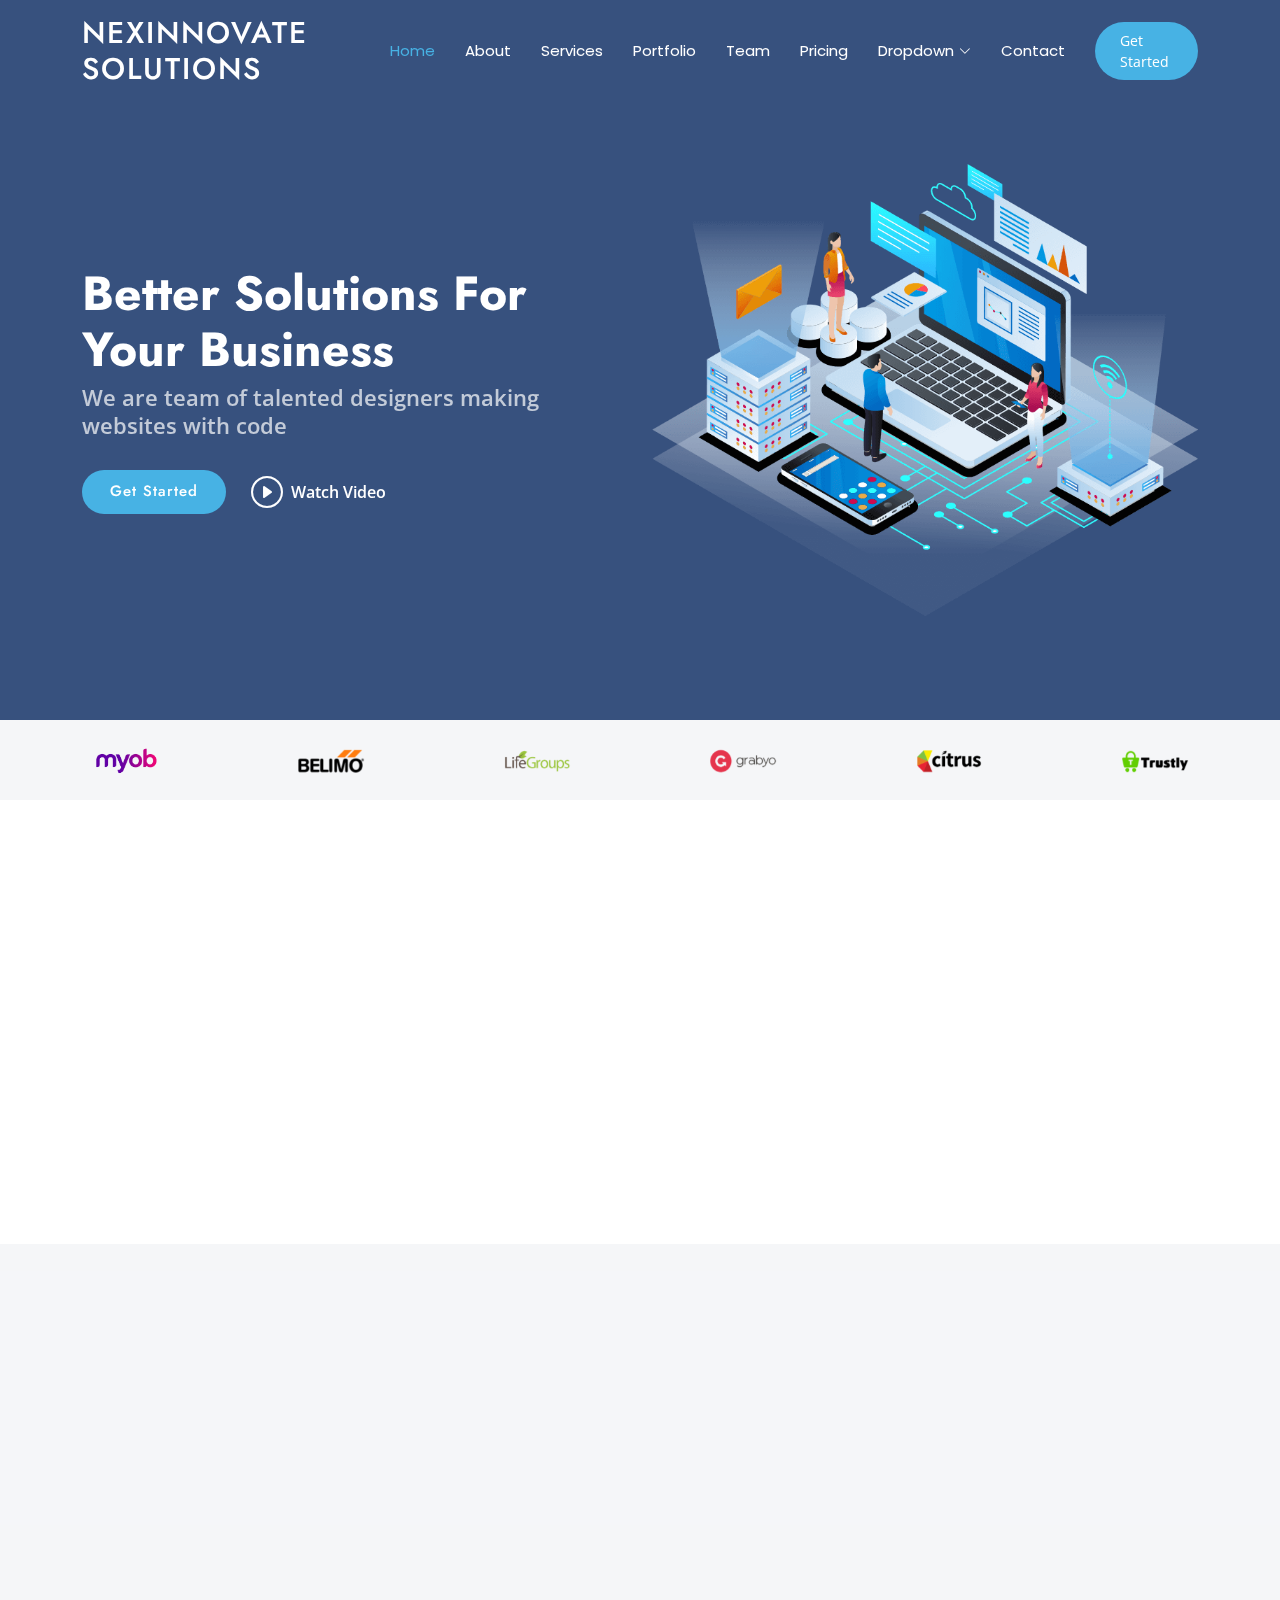
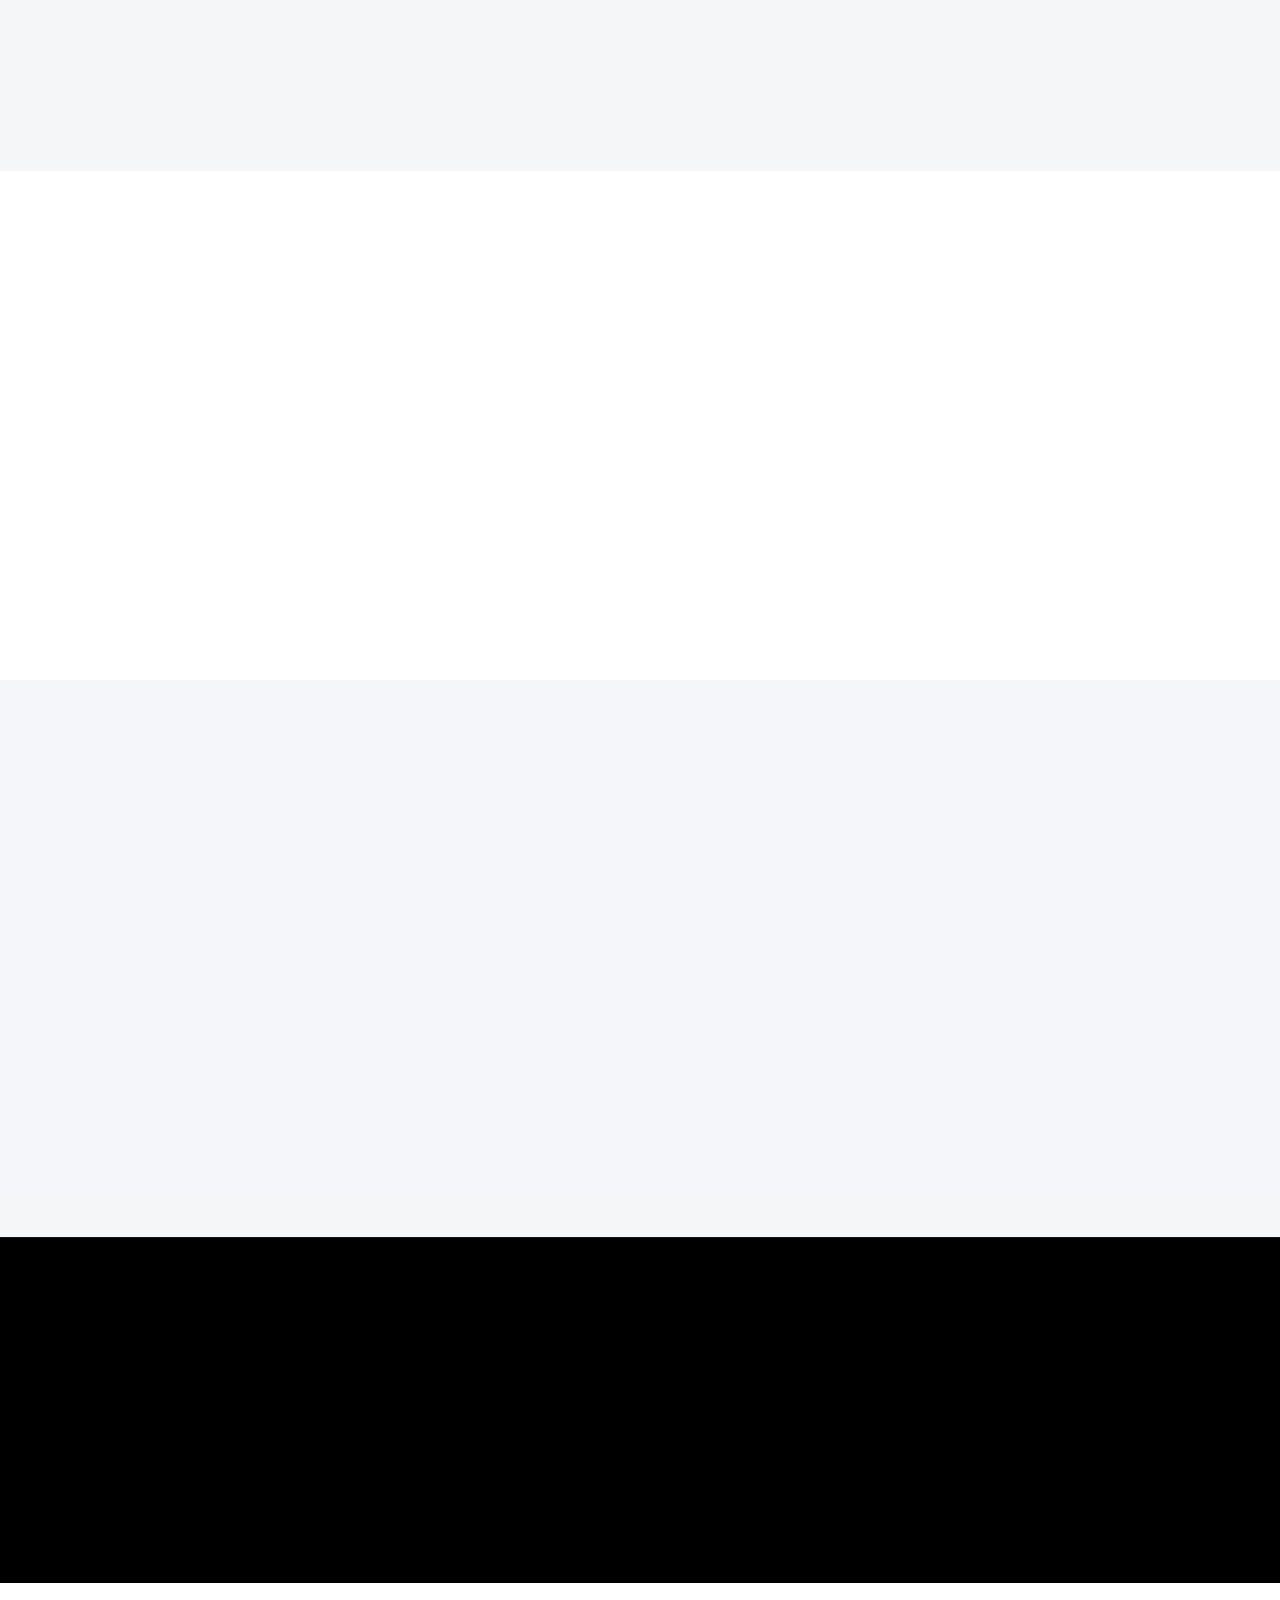
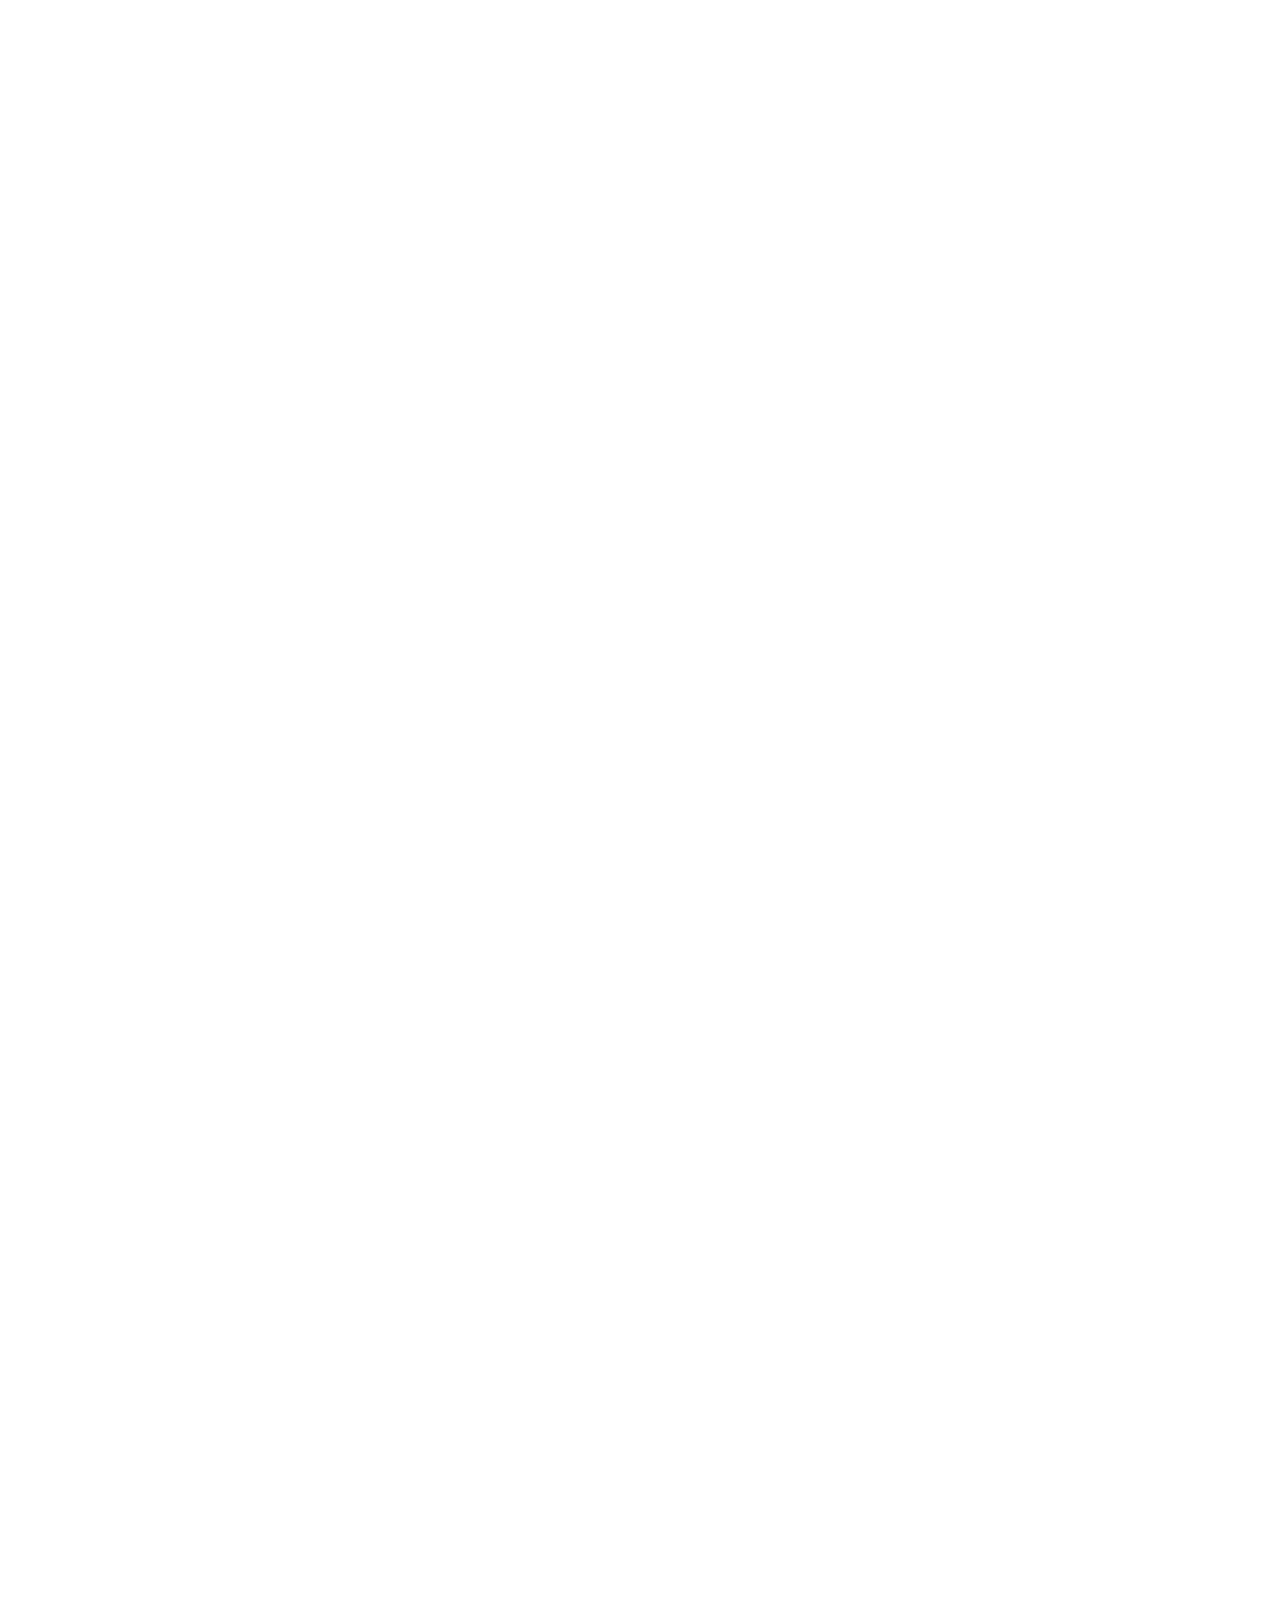
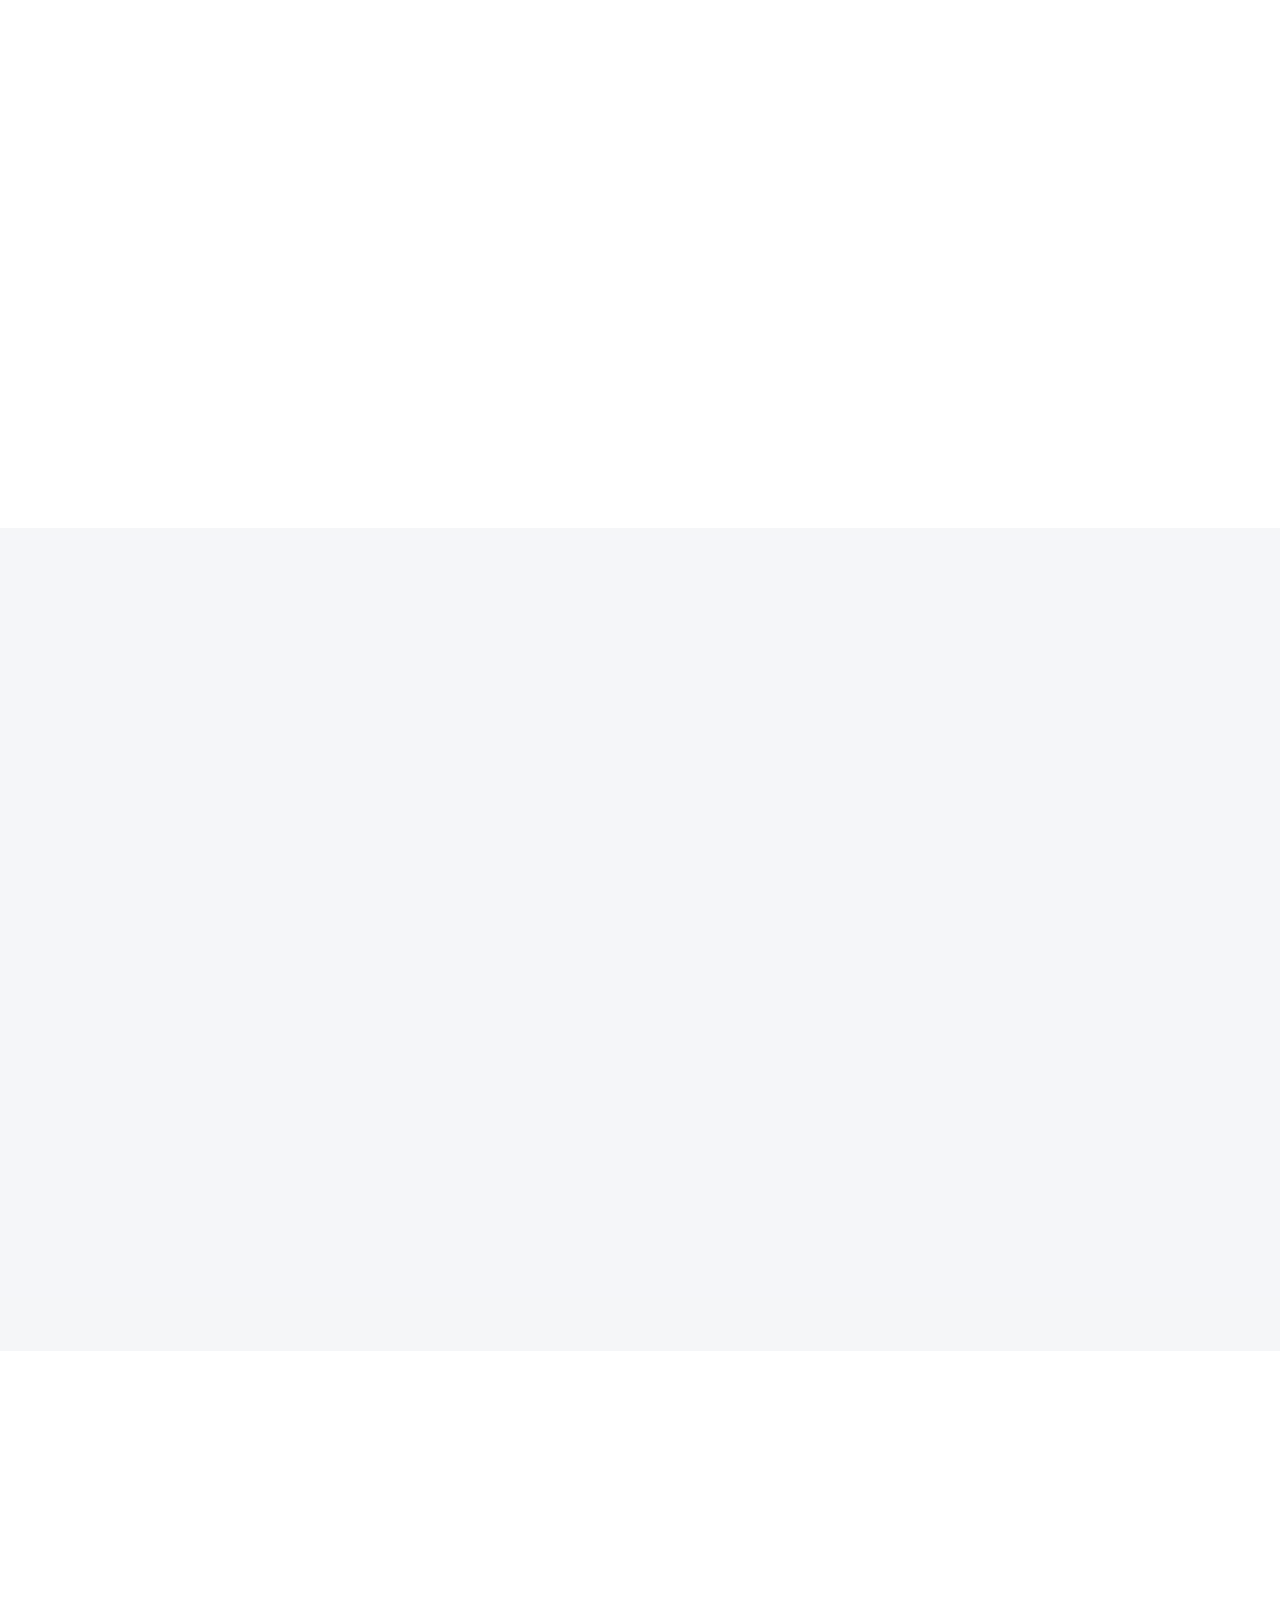
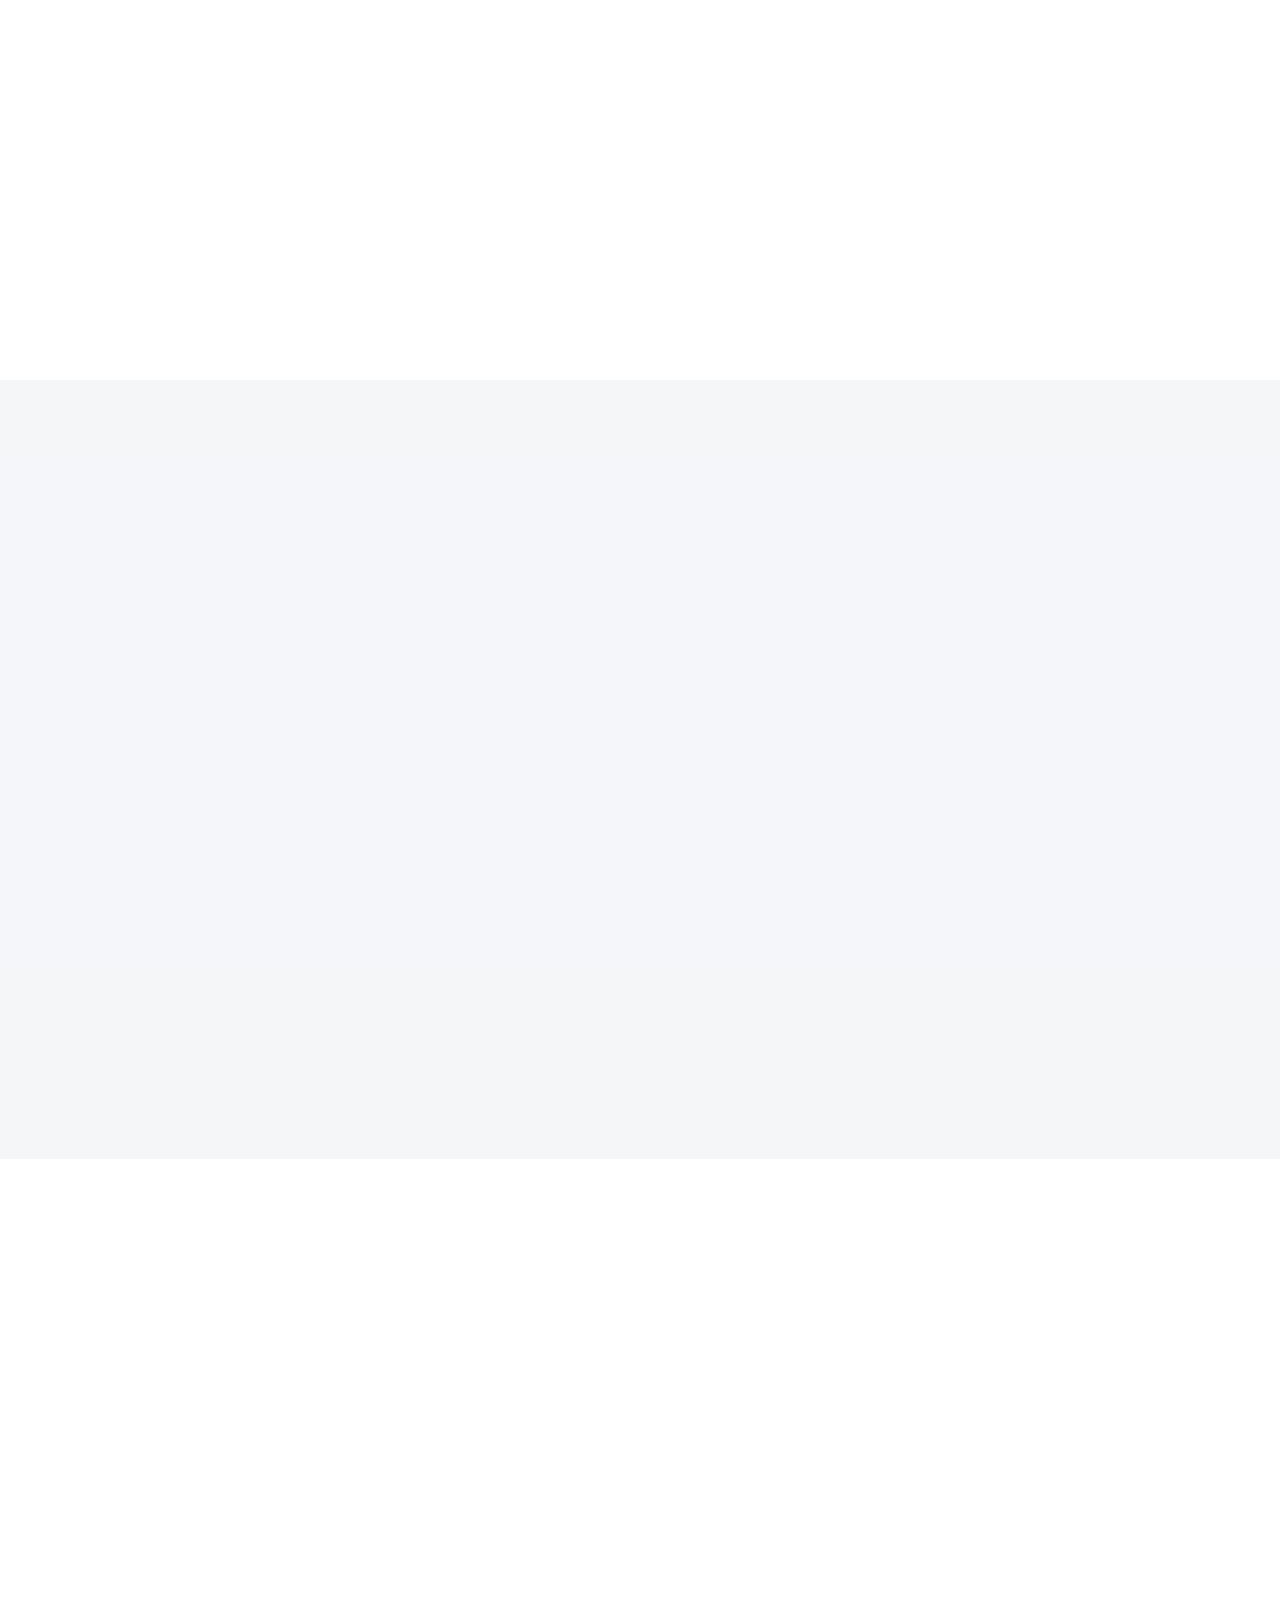
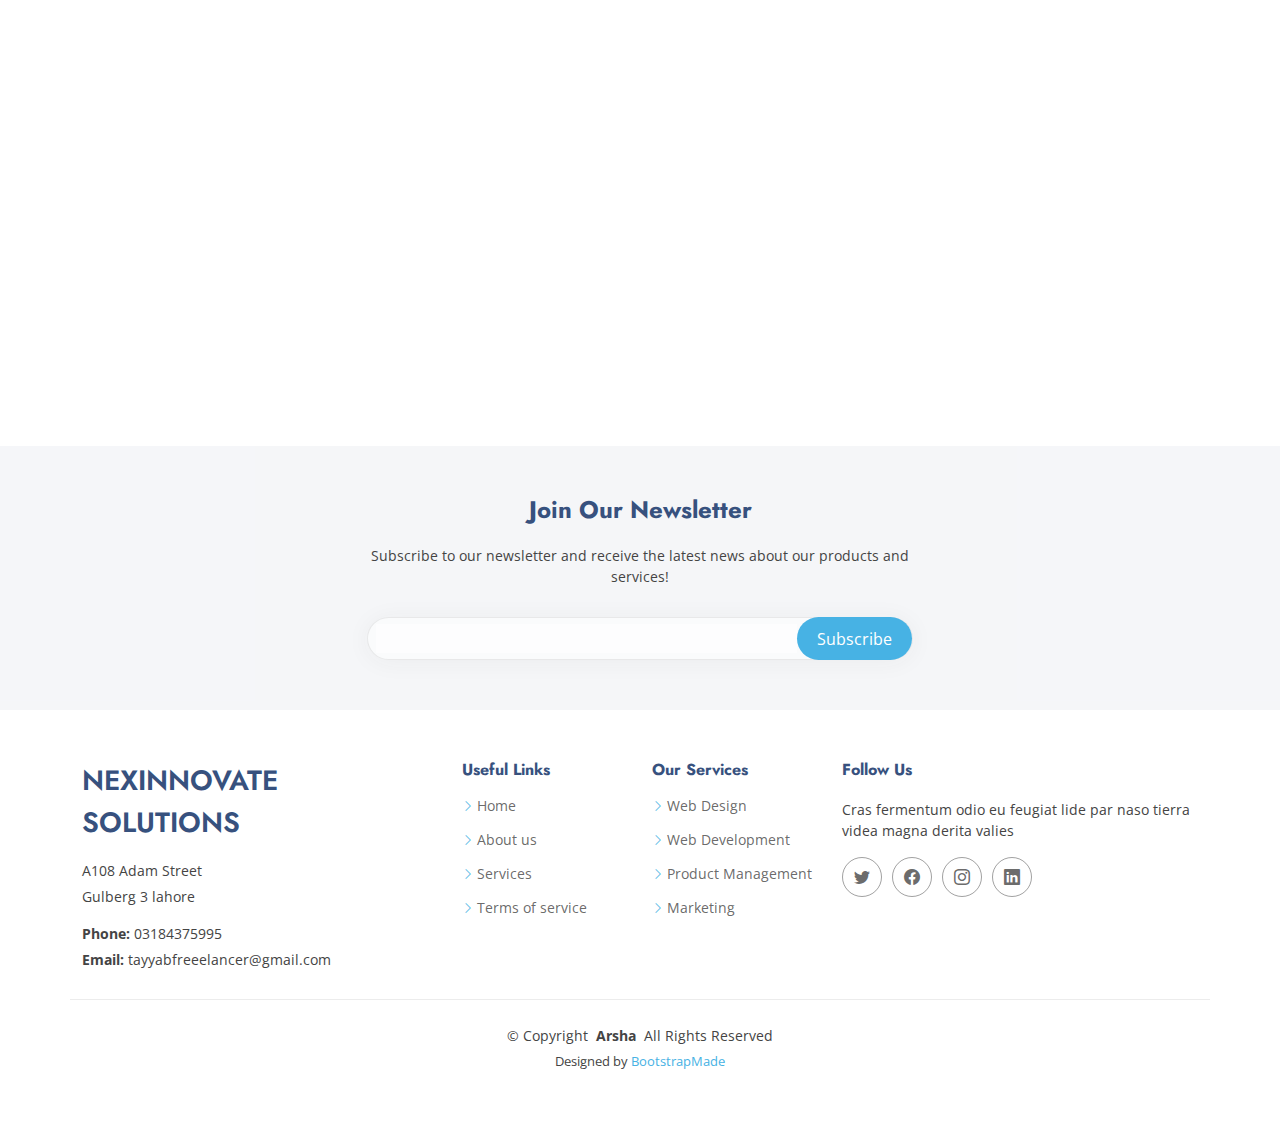
<file: index.html>
<!DOCTYPE html>
<html lang="en">

<head>
  <meta charset="utf-8">
  <meta content="width=device-width, initial-scale=1.0" name="viewport">
  <title>NexInnovate Solutions</title>
  <meta content="" name="description">
  <meta content="" name="keywords">

  <!-- Favicons -->
  <link href="assets/img/favicon.png" rel="icon">
  <link href="assets/img/apple-touch-icon.png" rel="apple-touch-icon">

  <!-- Fonts -->
  <link href="https://fonts.googleapis.com" rel="preconnect">
  <link href="https://fonts.gstatic.com" rel="preconnect" crossorigin>
  <link href="https://fonts.googleapis.com/css2?family=Open+Sans:ital,wght@0,300;0,400;0,500;0,600;0,700;0,800;1,300;1,400;1,500;1,600;1,700;1,800&family=Poppins:ital,wght@0,100;0,200;0,300;0,400;0,500;0,600;0,700;0,800;0,900;1,100;1,200;1,300;1,400;1,500;1,600;1,700;1,800;1,900&family=Jost:ital,wght@0,100;0,200;0,300;0,400;0,500;0,600;0,700;0,800;0,900;1,100;1,200;1,300;1,400;1,500;1,600;1,700;1,800;1,900&display=swap" rel="stylesheet">

  <!-- Vendor CSS Files -->
  <link href="assets/vendor/bootstrap/css/bootstrap.min.css" rel="stylesheet">
  <link href="assets/vendor/bootstrap-icons/bootstrap-icons.css" rel="stylesheet">
  <link href="assets/vendor/aos/aos.css" rel="stylesheet">
  <link href="assets/vendor/glightbox/css/glightbox.min.css" rel="stylesheet">
  <link href="assets/vendor/swiper/swiper-bundle.min.css" rel="stylesheet">

  <!-- Main CSS File -->
  <link href="main.css" rel="stylesheet">

  
</head>

<body class="index-page">

  <header id="header" class="header d-flex align-items-center fixed-top">
    <div class="container-fluid container-xl position-relative d-flex align-items-center">

      <a href="index.html" class="logo d-flex align-items-center me-auto">
       
        <h1 class="sitename">NexInnovate Solutions</h1>
      </a>

      <nav id="navmenu" class="navmenu">
        <ul>
          <li><a href="#hero" class="">Home</a></li>
          <li><a href="#about">About</a></li>
          <li><a href="#services">Services</a></li>
          <li><a href="#portfolio">Portfolio</a></li>
          <li><a href="#team">Team</a></li>
          <li><a href="#pricing">Pricing</a></li>
          <li class="dropdown"><a href="#"><span>Dropdown</span> <i class="bi bi-chevron-down toggle-dropdown"></i></a>
            <ul>
              <li><a href="#">Dropdown 1</a></li>
              <li class="dropdown"><a href="#"><span>Deep Dropdown</span> <i class="bi bi-chevron-down toggle-dropdown"></i></a>
                <ul>
                  <li><a href="#">Deep Dropdown 1</a></li>
                  <li><a href="#">Deep Dropdown 2</a></li>
                  <li><a href="#">Deep Dropdown 3</a></li>
                  <li><a href="#">Deep Dropdown 4</a></li>
                  <li><a href="#">Deep Dropdown 5</a></li>
                </ul>
              </li>
              <li><a href="#">Dropdown 2</a></li>
              <li><a href="#">Dropdown 3</a></li>
              <li><a href="#">Dropdown 4</a></li>
            </ul>
          </li>
          <li><a href="#contact">Contact</a></li>
        </ul>
        <i class="mobile-nav-toggle d-xl-none bi bi-list"></i>
      </nav>

      <a class="btn-getstarted" href="#about">Get Started</a>

    </div>
  </header>

  <main class="main">

    <!-- Hero Section -->
    <section id="hero" class="hero section">

      <div class="container">
        <div class="row gy-4">
          <div class="col-lg-6 order-2 order-lg-1 d-flex flex-column justify-content-center" data-aos="zoom-out">
            <h1 class="">Better Solutions For Your Business</h1>
            <p class="">We are team of talented designers making websites with code</p>
            <div class="d-flex">
              <a href="#about" class="btn-get-started">Get Started</a>
              <a href="https://www.youtube.com/watch?v=LXb3EKWsInQ" class="glightbox btn-watch-video d-flex align-items-center"><i class="bi bi-play-circle"></i><span>Watch Video</span></a>
            </div>
          </div>
          <div class="col-lg-6 order-1 order-lg-2 hero-img" data-aos="zoom-out" data-aos-delay="200">
            <img src="assets/img/hero-img.png" class="img-fluid animated" alt="">
          </div>
        </div>
      </div>

    </section><!-- /Hero Section -->

    <!-- Clients Section -->
    <section id="clients" class="clients section">

      <div class="container" data-aos="zoom-in">

        <div class="swiper">
          <script type="application/json" class="swiper-config">
            {
              "loop": true,
              "speed": 600,
              "autoplay": {
                "delay": 5000
              },
              "slidesPerView": "auto",
              "pagination": {
                "el": ".swiper-pagination",
                "type": "bullets",
                "clickable": true
              },
              "breakpoints": {
                "320": {
                  "slidesPerView": 2,
                  "spaceBetween": 40
                },
                "480": {
                  "slidesPerView": 3,
                  "spaceBetween": 60
                },
                "640": {
                  "slidesPerView": 4,
                  "spaceBetween": 80
                },
                "992": {
                  "slidesPerView": 5,
                  "spaceBetween": 120
                },
                "1200": {
                  "slidesPerView": 6,
                  "spaceBetween": 120
                }
              }
            }
          </script>
          <div class="swiper-wrapper align-items-center">
            <div class="swiper-slide"><img src="assets/img/clients/client-1.png" class="img-fluid" alt=""></div>
            <div class="swiper-slide"><img src="assets/img/clients/client-2.png" class="img-fluid" alt=""></div>
            <div class="swiper-slide"><img src="assets/img/clients/client-3.png" class="img-fluid" alt=""></div>
            <div class="swiper-slide"><img src="assets/img/clients/client-4.png" class="img-fluid" alt=""></div>
            <div class="swiper-slide"><img src="assets/img/clients/client-5.png" class="img-fluid" alt=""></div>
            <div class="swiper-slide"><img src="assets/img/clients/client-6.png" class="img-fluid" alt=""></div>
            <div class="swiper-slide"><img src="assets/img/clients/client-7.png" class="img-fluid" alt=""></div>
            <div class="swiper-slide"><img src="assets/img/clients/client-8.png" class="img-fluid" alt=""></div>
          </div>
        </div>

      </div>

    </section><!-- /Clients Section -->

    <!-- About Section -->
    <section id="about" class="about section">

      <!-- Section Title -->
      <div class="container section-title" data-aos="fade-up">
        <h2 class="">About Us</h2>
      </div><!-- End Section Title -->

      <div class="container">

        <div class="row gy-4">

          <div class="col-lg-6 content" data-aos="fade-up" data-aos-delay="100">
            <p>
              Lorem ipsum dolor sit amet, consectetur adipiscing elit, sed do eiusmod tempor incididunt ut labore et dolore
              magna aliqua.
            </p>
            <ul>
              <li><i class="bi bi-check2-circle"></i> <span>Ullamco laboris nisi ut aliquip ex ea commodo consequat.</span></li>
              <li><i class="bi bi-check2-circle"></i> <span>Duis aute irure dolor in reprehenderit in voluptate velit.</span></li>
              <li><i class="bi bi-check2-circle"></i> <span>Ullamco laboris nisi ut aliquip ex ea commodo</span></li>
            </ul>
          </div>

          <div class="col-lg-6" data-aos="fade-up" data-aos-delay="200">
            <p>Ullamco laboris nisi ut aliquip ex ea commodo consequat. Duis aute irure dolor in reprehenderit in voluptate velit esse cillum dolore eu fugiat nulla pariatur. Excepteur sint occaecat cupidatat non proident, sunt in culpa qui officia deserunt mollit anim id est laborum. </p>
            <a href="#" class="read-more"><span>Read More</span><i class="bi bi-arrow-right"></i></a>
          </div>

        </div>

      </div>

    </section><!-- /About Section -->

    <!-- Why Us Section -->
    <section id="why-us" class="section why-us" data-builder="section">

      <div class="container-fluid">

        <div class="row gy-4">

          <div class="col-lg-7 d-flex flex-column justify-content-center order-2 order-lg-1">

            <div class="content px-xl-5" data-aos="fade-up" data-aos-delay="100">
              <h3 class=""><span class="">Eum ipsam laborum deleniti </span><strong>velit pariatur architecto aut nihil</strong></h3>
              <p class="">
                Lorem ipsum dolor sit amet, consectetur adipiscing elit, sed do eiusmod tempor incididunt ut labore et dolore magna aliqua. Duis aute irure dolor in reprehenderit
              </p>
            </div>

            <div class="faq-container px-xl-5" data-aos="fade-up" data-aos-delay="200">

              <div class="faq-item faq-active">

                <h3><span>01</span> Non consectetur a erat nam at lectus urna duis?</h3>
                <div class="faq-content">
                  <p>Feugiat pretium nibh ipsum consequat. Tempus iaculis urna id volutpat lacus laoreet non curabitur gravida. Venenatis lectus magna fringilla urna porttitor rhoncus dolor purus non.</p>
                </div>
                <i class="faq-toggle bi bi-chevron-right"></i>
              </div><!-- End Faq item-->

              <div class="faq-item">
                <h3><span>02</span> Feugiat scelerisque varius morbi enim nunc faucibus a pellentesque?</h3>
                <div class="faq-content">
                  <p>Dolor sit amet consectetur adipiscing elit pellentesque habitant morbi. Id interdum velit laoreet id donec ultrices. Fringilla phasellus faucibus scelerisque eleifend donec pretium. Est pellentesque elit ullamcorper dignissim. Mauris ultrices eros in cursus turpis massa tincidunt dui.</p>
                </div>
                <i class="faq-toggle bi bi-chevron-right"></i>
              </div><!-- End Faq item-->

              <div class="faq-item">
                <h3><span>03</span> Dolor sit amet consectetur adipiscing elit pellentesque?</h3>
                <div class="faq-content">
                  <p>Eleifend mi in nulla posuere sollicitudin aliquam ultrices sagittis orci. Faucibus pulvinar elementum integer enim. Sem nulla pharetra diam sit amet nisl suscipit. Rutrum tellus pellentesque eu tincidunt. Lectus urna duis convallis convallis tellus. Urna molestie at elementum eu facilisis sed odio morbi quis</p>
                </div>
                <i class="faq-toggle bi bi-chevron-right"></i>
              </div><!-- End Faq item-->

            </div>

          </div>

          <div class="col-lg-5 order-1 order-lg-2 why-us-img">
            <img src="assets/img/why-us.png" class="img-fluid" alt="" data-aos="zoom-in" data-aos-delay="100">
          </div>
        </div>

      </div>

    </section><!-- /Why Us Section -->

    <!-- Skills Section -->
    <section id="skills" class="skills section">

      <div class="container" data-aos="fade-up" data-aos-delay="100">

        <div class="row">

          <div class="col-lg-6 d-flex align-items-center">
            <img src="assets/img/skills.png" class="img-fluid" alt="">
          </div>

          <div class="col-lg-6 pt-4 pt-lg-0 content">

            <h3>Voluptatem dignissimos provident quasi corporis voluptas</h3>
            <p class="fst-italic">
              Lorem ipsum dolor sit amet, consectetur adipiscing elit, sed do eiusmod tempor incididunt ut labore et dolore magna aliqua.
            </p>

            <div class="skills-content skills-animation">

              <div class="progress">
                <span class="skill"><span>HTML</span> <i class="val">100%</i></span>
                <div class="progress-bar-wrap">
                  <div class="progress-bar" role="progressbar" aria-valuenow="100" aria-valuemin="0" aria-valuemax="100"></div>
                </div>
              </div><!-- End Skills Item -->

              <div class="progress">
                <span class="skill"><span>CSS</span> <i class="val">90%</i></span>
                <div class="progress-bar-wrap">
                  <div class="progress-bar" role="progressbar" aria-valuenow="90" aria-valuemin="0" aria-valuemax="100"></div>
                </div>
              </div><!-- End Skills Item -->

              <div class="progress">
                <span class="skill"><span>JavaScript</span> <i class="val">75%</i></span>
                <div class="progress-bar-wrap">
                  <div class="progress-bar" role="progressbar" aria-valuenow="75" aria-valuemin="0" aria-valuemax="100"></div>
                </div>
              </div><!-- End Skills Item -->

              <div class="progress">
                <span class="skill"><span>Photoshop</span> <i class="val">55%</i></span>
                <div class="progress-bar-wrap">
                  <div class="progress-bar" role="progressbar" aria-valuenow="55" aria-valuemin="0" aria-valuemax="100"></div>
                </div>
              </div><!-- End Skills Item -->

            </div>

          </div>
        </div>

      </div>

    </section><!-- /Skills Section -->

    <!-- Services Section -->
    <section id="services" class="services section">

      <!-- Section Title -->
      <div class="container section-title" data-aos="fade-up">
        <h2>Services</h2>
        <p>Necessitatibus eius consequatur ex aliquid fuga eum quidem sint consectetur velit</p>
      </div><!-- End Section Title -->

      <div class="container">

        <div class="row gy-4">

          <div class="col-xl-3 col-md-6 d-flex" data-aos="fade-up" data-aos-delay="100">
            <div class="service-item position-relative">
              <div class="icon"><i class="bi bi-activity icon"></i></div>
              <h4><a href="service-details.html" class="stretched-link">Lorem Ipsum</a></h4>
              <p>Voluptatum deleniti atque corrupti quos dolores et quas molestias excepturi</p>
            </div>
          </div><!-- End Service Item -->

          <div class="col-xl-3 col-md-6 d-flex" data-aos="fade-up" data-aos-delay="200">
            <div class="service-item position-relative">
              <div class="icon"><i class="bi bi-bounding-box-circles icon"></i></div>
              <h4><a href="service-details.html" class="stretched-link">Sed ut perspici</a></h4>
              <p>Duis aute irure dolor in reprehenderit in voluptate velit esse cillum dolore</p>
            </div>
          </div><!-- End Service Item -->

          <div class="col-xl-3 col-md-6 d-flex" data-aos="fade-up" data-aos-delay="300">
            <div class="service-item position-relative">
              <div class="icon"><i class="bi bi-calendar4-week icon"></i></div>
              <h4><a href="service-details.html" class="stretched-link">Magni Dolores</a></h4>
              <p>Excepteur sint occaecat cupidatat non proident, sunt in culpa qui officia</p>
            </div>
          </div><!-- End Service Item -->

          <div class="col-xl-3 col-md-6 d-flex" data-aos="fade-up" data-aos-delay="400">
            <div class="service-item position-relative">
              <div class="icon"><i class="bi bi-broadcast icon"></i></div>
              <h4><a href="service-details.html" class="stretched-link">Nemo Enim</a></h4>
              <p>At vero eos et accusamus et iusto odio dignissimos ducimus qui blanditiis</p>
            </div>
          </div><!-- End Service Item -->

        </div>

      </div>

    </section><!-- /Services Section -->

    <!-- Call To Action Section -->
    <section id="call-to-action" class="call-to-action section">

      <img src="assets/img/cta-bg.jpg" alt="">

      <div class="container">

        <div class="row" data-aos="zoom-in" data-aos-delay="100">
          <div class="col-xl-9 text-center text-xl-start">
            <h3>Call To Action</h3>
            <p>Duis aute irure dolor in reprehenderit in voluptate velit esse cillum dolore eu fugiat nulla pariatur. Excepteur sint occaecat cupidatat non proident, sunt in culpa qui officia deserunt mollit anim id est laborum.</p>
          </div>
          <div class="col-xl-3 cta-btn-container text-center">
            <a class="cta-btn align-middle" href="#">Call To Action</a>
          </div>
        </div>

      </div>

    </section><!-- /Call To Action Section -->

    <!-- Portfolio Section -->
    <section id="portfolio" class="portfolio section">

      <!-- Section Title -->
      <div class="container section-title" data-aos="fade-up">
        <h2>Portfolio</h2>
        <p>Necessitatibus eius consequatur ex aliquid fuga eum quidem sint consectetur velit</p>
      </div><!-- End Section Title -->

      <div class="container">

        <div class="isotope-layout" data-default-filter="*" data-layout="masonry" data-sort="original-order">

          <ul class="portfolio-filters isotope-filters" data-aos="fade-up" data-aos-delay="100">
            <li data-filter="*" class="filter-active">All</li>
            <li data-filter=".filter-app">App</li>
            <li data-filter=".filter-product">Card</li>
            <li data-filter=".filter-branding">Web</li>
          </ul><!-- End Portfolio Filters -->

          <div class="row gy-4 isotope-container" data-aos="fade-up" data-aos-delay="200">

            <div class="col-lg-4 col-md-6 portfolio-item isotope-item filter-app">
              <img src="assets/img/masonry-portfolio/masonry-portfolio-1.jpg" class="img-fluid" alt="">
              <div class="portfolio-info">
                <h4>App 1</h4>
                <p>Lorem ipsum, dolor sit</p>
                <a href="assets/img/masonry-portfolio/masonry-portfolio-1.jpg" title="App 1" data-gallery="portfolio-gallery-app" class="glightbox preview-link"><i class="bi bi-zoom-in"></i></a>
                <a href="portfolio-details.html" title="More Details" class="details-link"><i class="bi bi-link-45deg"></i></a>
              </div>
            </div><!-- End Portfolio Item -->

            <div class="col-lg-4 col-md-6 portfolio-item isotope-item filter-product">
              <img src="assets/img/masonry-portfolio/masonry-portfolio-2.jpg" class="img-fluid" alt="">
              <div class="portfolio-info">
                <h4>Product 1</h4>
                <p>Lorem ipsum, dolor sit</p>
                <a href="assets/img/masonry-portfolio/masonry-portfolio-2.jpg" title="Product 1" data-gallery="portfolio-gallery-product" class="glightbox preview-link"><i class="bi bi-zoom-in"></i></a>
                <a href="portfolio-details.html" title="More Details" class="details-link"><i class="bi bi-link-45deg"></i></a>
              </div>
            </div><!-- End Portfolio Item -->

            <div class="col-lg-4 col-md-6 portfolio-item isotope-item filter-branding">
              <img src="assets/img/masonry-portfolio/masonry-portfolio-3.jpg" class="img-fluid" alt="">
              <div class="portfolio-info">
                <h4>Branding 1</h4>
                <p>Lorem ipsum, dolor sit</p>
                <a href="assets/img/masonry-portfolio/masonry-portfolio-3.jpg" title="Branding 1" data-gallery="portfolio-gallery-branding" class="glightbox preview-link"><i class="bi bi-zoom-in"></i></a>
                <a href="portfolio-details.html" title="More Details" class="details-link"><i class="bi bi-link-45deg"></i></a>
              </div>
            </div><!-- End Portfolio Item -->

            <div class="col-lg-4 col-md-6 portfolio-item isotope-item filter-app">
              <img src="assets/img/masonry-portfolio/masonry-portfolio-4.jpg" class="img-fluid" alt="">
              <div class="portfolio-info">
                <h4>App 2</h4>
                <p>Lorem ipsum, dolor sit</p>
                <a href="assets/img/masonry-portfolio/masonry-portfolio-4.jpg" title="App 2" data-gallery="portfolio-gallery-app" class="glightbox preview-link"><i class="bi bi-zoom-in"></i></a>
                <a href="portfolio-details.html" title="More Details" class="details-link"><i class="bi bi-link-45deg"></i></a>
              </div>
            </div><!-- End Portfolio Item -->

            <div class="col-lg-4 col-md-6 portfolio-item isotope-item filter-product">
              <img src="assets/img/masonry-portfolio/masonry-portfolio-5.jpg" class="img-fluid" alt="">
              <div class="portfolio-info">
                <h4>Product 2</h4>
                <p>Lorem ipsum, dolor sit</p>
                <a href="assets/img/masonry-portfolio/masonry-portfolio-5.jpg" title="Product 2" data-gallery="portfolio-gallery-product" class="glightbox preview-link"><i class="bi bi-zoom-in"></i></a>
                <a href="portfolio-details.html" title="More Details" class="details-link"><i class="bi bi-link-45deg"></i></a>
              </div>
            </div><!-- End Portfolio Item -->

            <div class="col-lg-4 col-md-6 portfolio-item isotope-item filter-branding">
              <img src="assets/img/masonry-portfolio/masonry-portfolio-6.jpg" class="img-fluid" alt="">
              <div class="portfolio-info">
                <h4>Branding 2</h4>
                <p>Lorem ipsum, dolor sit</p>
                <a href="assets/img/masonry-portfolio/masonry-portfolio-6.jpg" title="Branding 2" data-gallery="portfolio-gallery-branding" class="glightbox preview-link"><i class="bi bi-zoom-in"></i></a>
                <a href="portfolio-details.html" title="More Details" class="details-link"><i class="bi bi-link-45deg"></i></a>
              </div>
            </div><!-- End Portfolio Item -->

            <div class="col-lg-4 col-md-6 portfolio-item isotope-item filter-app">
              <img src="assets/img/masonry-portfolio/masonry-portfolio-7.jpg" class="img-fluid" alt="">
              <div class="portfolio-info">
                <h4>App 3</h4>
                <p>Lorem ipsum, dolor sit</p>
                <a href="assets/img/masonry-portfolio/masonry-portfolio-7.jpg" title="App 3" data-gallery="portfolio-gallery-app" class="glightbox preview-link"><i class="bi bi-zoom-in"></i></a>
                <a href="portfolio-details.html" title="More Details" class="details-link"><i class="bi bi-link-45deg"></i></a>
              </div>
            </div><!-- End Portfolio Item -->

            <div class="col-lg-4 col-md-6 portfolio-item isotope-item filter-product">
              <img src="assets/img/masonry-portfolio/masonry-portfolio-8.jpg" class="img-fluid" alt="">
              <div class="portfolio-info">
                <h4>Product 3</h4>
                <p>Lorem ipsum, dolor sit</p>
                <a href="assets/img/masonry-portfolio/masonry-portfolio-8.jpg" title="Product 3" data-gallery="portfolio-gallery-product" class="glightbox preview-link"><i class="bi bi-zoom-in"></i></a>
                <a href="portfolio-details.html" title="More Details" class="details-link"><i class="bi bi-link-45deg"></i></a>
              </div>
            </div><!-- End Portfolio Item -->

            <div class="col-lg-4 col-md-6 portfolio-item isotope-item filter-branding">
              <img src="assets/img/masonry-portfolio/masonry-portfolio-9.jpg" class="img-fluid" alt="">
              <div class="portfolio-info">
                <h4>Branding 3</h4>
                <p>Lorem ipsum, dolor sit</p>
                <a href="assets/img/masonry-portfolio/masonry-portfolio-9.jpg" title="Branding 2" data-gallery="portfolio-gallery-branding" class="glightbox preview-link"><i class="bi bi-zoom-in"></i></a>
                <a href="portfolio-details.html" title="More Details" class="details-link"><i class="bi bi-link-45deg"></i></a>
              </div>
            </div><!-- End Portfolio Item -->

          </div><!-- End Portfolio Container -->

        </div>

      </div>

    </section><!-- /Portfolio Section -->

    <!-- Team Section -->
    <section id="team" class="team section">

      <!-- Section Title -->
      <div class="container section-title" data-aos="fade-up">
        <h2>Team</h2>
        <p>Necessitatibus eius consequatur ex aliquid fuga eum quidem sint consectetur velit</p>
      </div><!-- End Section Title -->

      <div class="container">

        <div class="row gy-4">

          <div class="col-lg-6" data-aos="fade-up" data-aos-delay="100">
            <div class="team-member d-flex align-items-start">
              <div class="pic"><img src="assets/img/team/team-1.jpg" class="img-fluid" alt=""></div>
              <div class="member-info">
                <h4>Walter White</h4>
                <span>Chief Executive Officer</span>
                <p>Explicabo voluptatem mollitia et repellat qui dolorum quasi</p>
                <div class="social">
                  <a href=""><i class="bi bi-twitter"></i></a>
                  <a href=""><i class="bi bi-facebook"></i></a>
                  <a href=""><i class="bi bi-instagram"></i></a>
                  <a href=""> <i class="bi bi-linkedin"></i> </a>
                </div>
              </div>
            </div>
          </div><!-- End Team Member -->

          <div class="col-lg-6" data-aos="fade-up" data-aos-delay="200">
            <div class="team-member d-flex align-items-start">
              <div class="pic"><img src="assets/img/team/team-2.jpg" class="img-fluid" alt=""></div>
              <div class="member-info">
                <h4>Sarah Jhonson</h4>
                <span>Product Manager</span>
                <p>Aut maiores voluptates amet et quis praesentium qui senda para</p>
                <div class="social">
                  <a href=""><i class="bi bi-twitter"></i></a>
                  <a href=""><i class="bi bi-facebook"></i></a>
                  <a href=""><i class="bi bi-instagram"></i></a>
                  <a href=""> <i class="bi bi-linkedin"></i> </a>
                </div>
              </div>
            </div>
          </div><!-- End Team Member -->

          <div class="col-lg-6" data-aos="fade-up" data-aos-delay="300">
            <div class="team-member d-flex align-items-start">
              <div class="pic"><img src="assets/img/team/team-3.jpg" class="img-fluid" alt=""></div>
              <div class="member-info">
                <h4>William Anderson</h4>
                <span>CTO</span>
                <p>Quisquam facilis cum velit laborum corrupti fuga rerum quia</p>
                <div class="social">
                  <a href=""><i class="bi bi-twitter"></i></a>
                  <a href=""><i class="bi bi-facebook"></i></a>
                  <a href=""><i class="bi bi-instagram"></i></a>
                  <a href=""> <i class="bi bi-linkedin"></i> </a>
                </div>
              </div>
            </div>
          </div><!-- End Team Member -->

          <div class="col-lg-6" data-aos="fade-up" data-aos-delay="400">
            <div class="team-member d-flex align-items-start">
              <div class="pic"><img src="assets/img/team/team-4.jpg" class="img-fluid" alt=""></div>
              <div class="member-info">
                <h4>Amanda Jepson</h4>
                <span>Accountant</span>
                <p>Dolorum tempora officiis odit laborum officiis et et accusamus</p>
                <div class="social">
                  <a href=""><i class="bi bi-twitter"></i></a>
                  <a href=""><i class="bi bi-facebook"></i></a>
                  <a href=""><i class="bi bi-instagram"></i></a>
                  <a href=""> <i class="bi bi-linkedin"></i> </a>
                </div>
              </div>
            </div>
          </div><!-- End Team Member -->

        </div>

      </div>

    </section><!-- /Team Section -->

    <!-- Pricing Section -->
    <section id="pricing" class="pricing section">

      <!-- Section Title -->
      <div class="container section-title" data-aos="fade-up">
        <h2>Pricing</h2>
        <p>Necessitatibus eius consequatur ex aliquid fuga eum quidem sint consectetur velit</p>
      </div><!-- End Section Title -->

      <div class="container">

        <div class="row gy-4">

          <div class="col-lg-4" data-aos="zoom-in" data-aos-delay="100">
            <div class="pricing-item">
              <h3>Free Plan</h3>
              <h4><sup>$</sup>0<span> / month</span></h4>
              <ul>
                <li><i class="bi bi-check"></i> <span>Quam adipiscing vitae proin</span></li>
                <li><i class="bi bi-check"></i> <span>Nec feugiat nisl pretium</span></li>
                <li><i class="bi bi-check"></i> <span>Nulla at volutpat diam uteera</span></li>
                <li class="na"><i class="bi bi-x"></i> <span>Pharetra massa massa ultricies</span></li>
                <li class="na"><i class="bi bi-x"></i> <span>Massa ultricies mi quis hendrerit</span></li>
              </ul>
              <a href="#" class="buy-btn">Buy Now</a>
            </div>
          </div><!-- End Pricing Item -->

          <div class="col-lg-4" data-aos="zoom-in" data-aos-delay="200">
            <div class="pricing-item featured">
              <h3>Business Plan</h3>
              <h4><sup>$</sup>29<span> / month</span></h4>
              <ul>
                <li><i class="bi bi-check"></i> <span>Quam adipiscing vitae proin</span></li>
                <li><i class="bi bi-check"></i> <span>Nec feugiat nisl pretium</span></li>
                <li><i class="bi bi-check"></i> <span>Nulla at volutpat diam uteera</span></li>
                <li><i class="bi bi-check"></i> <span>Pharetra massa massa ultricies</span></li>
                <li><i class="bi bi-check"></i> <span>Massa ultricies mi quis hendrerit</span></li>
              </ul>
              <a href="#" class="buy-btn">Buy Now</a>
            </div>
          </div><!-- End Pricing Item -->

          <div class="col-lg-4" data-aos="zoom-in" data-aos-delay="300">
            <div class="pricing-item">
              <h3>Developer Plan</h3>
              <h4><sup>$</sup>49<span> / month</span></h4>
              <ul>
                <li><i class="bi bi-check"></i> <span>Quam adipiscing vitae proin</span></li>
                <li><i class="bi bi-check"></i> <span>Nec feugiat nisl pretium</span></li>
                <li><i class="bi bi-check"></i> <span>Nulla at volutpat diam uteera</span></li>
                <li><i class="bi bi-check"></i> <span>Pharetra massa massa ultricies</span></li>
                <li><i class="bi bi-check"></i> <span>Massa ultricies mi quis hendrerit</span></li>
              </ul>
              <a href="#" class="buy-btn">Buy Now</a>
            </div>
          </div><!-- End Pricing Item -->

        </div>

      </div>

    </section><!-- /Pricing Section -->

    <!-- Testimonials Section -->
    <section id="testimonials" class="testimonials section">

      <!-- Section Title -->
      <div class="container section-title" data-aos="fade-up">
        <h2>Testimonials</h2>
        <p>Necessitatibus eius consequatur ex aliquid fuga eum quidem sint consectetur velit</p>
      </div><!-- End Section Title -->

      <div class="container" data-aos="fade-up" data-aos-delay="100">

        <div class="swiper">
          <script type="application/json" class="swiper-config">
            {
              "loop": true,
              "speed": 600,
              "autoplay": {
                "delay": 5000
              },
              "slidesPerView": "auto",
              "pagination": {
                "el": ".swiper-pagination",
                "type": "bullets",
                "clickable": true
              }
            }
          </script>
          <div class="swiper-wrapper">

            <div class="swiper-slide">
              <div class="testimonial-item">
                <img src="assets/img/testimonials/testimonials-1.jpg" class="testimonial-img" alt="">
                <h3>Saul Goodman</h3>
                <h4>Ceo &amp; Founder</h4>
                <div class="stars">
                  <i class="bi bi-star-fill"></i><i class="bi bi-star-fill"></i><i class="bi bi-star-fill"></i><i class="bi bi-star-fill"></i><i class="bi bi-star-fill"></i>
                </div>
                <p>
                  <i class="bi bi-quote quote-icon-left"></i>
                  <span>Proin iaculis purus consequat sem cure digni ssim donec porttitora entum suscipit rhoncus. Accusantium quam, ultricies eget id, aliquam eget nibh et. Maecen aliquam, risus at semper.</span>
                  <i class="bi bi-quote quote-icon-right"></i>
                </p>
              </div>
            </div><!-- End testimonial item -->

            <div class="swiper-slide">
              <div class="testimonial-item">
                <img src="assets/img/testimonials/testimonials-2.jpg" class="testimonial-img" alt="">
                <h3>Sara Wilsson</h3>
                <h4>Designer</h4>
                <div class="stars">
                  <i class="bi bi-star-fill"></i><i class="bi bi-star-fill"></i><i class="bi bi-star-fill"></i><i class="bi bi-star-fill"></i><i class="bi bi-star-fill"></i>
                </div>
                <p>
                  <i class="bi bi-quote quote-icon-left"></i>
                  <span>Export tempor illum tamen malis malis eram quae irure esse labore quem cillum quid cillum eram malis quorum velit fore eram velit sunt aliqua noster fugiat irure amet legam anim culpa.</span>
                  <i class="bi bi-quote quote-icon-right"></i>
                </p>
              </div>
            </div><!-- End testimonial item -->

            <div class="swiper-slide">
              <div class="testimonial-item">
                <img src="assets/img/testimonials/testimonials-3.jpg" class="testimonial-img" alt="">
                <h3>Jena Karlis</h3>
                <h4>Store Owner</h4>
                <div class="stars">
                  <i class="bi bi-star-fill"></i><i class="bi bi-star-fill"></i><i class="bi bi-star-fill"></i><i class="bi bi-star-fill"></i><i class="bi bi-star-fill"></i>
                </div>
                <p>
                  <i class="bi bi-quote quote-icon-left"></i>
                  <span>Enim nisi quem export duis labore cillum quae magna enim sint quorum nulla quem veniam duis minim tempor labore quem eram duis noster aute amet eram fore quis sint minim.</span>
                  <i class="bi bi-quote quote-icon-right"></i>
                </p>
              </div>
            </div><!-- End testimonial item -->

            <div class="swiper-slide">
              <div class="testimonial-item">
                <img src="assets/img/testimonials/testimonials-4.jpg" class="testimonial-img" alt="">
                <h3>Matt Brandon</h3>
                <h4>Freelancer</h4>
                <div class="stars">
                  <i class="bi bi-star-fill"></i><i class="bi bi-star-fill"></i><i class="bi bi-star-fill"></i><i class="bi bi-star-fill"></i><i class="bi bi-star-fill"></i>
                </div>
                <p>
                  <i class="bi bi-quote quote-icon-left"></i>
                  <span>Fugiat enim eram quae cillum dolore dolor amet nulla culpa multos export minim fugiat minim velit minim dolor enim duis veniam ipsum anim magna sunt elit fore quem dolore labore illum veniam.</span>
                  <i class="bi bi-quote quote-icon-right"></i>
                </p>
              </div>
            </div><!-- End testimonial item -->

            <div class="swiper-slide">
              <div class="testimonial-item">
                <img src="assets/img/testimonials/testimonials-5.jpg" class="testimonial-img" alt="">
                <h3>John Larson</h3>
                <h4>Entrepreneur</h4>
                <div class="stars">
                  <i class="bi bi-star-fill"></i><i class="bi bi-star-fill"></i><i class="bi bi-star-fill"></i><i class="bi bi-star-fill"></i><i class="bi bi-star-fill"></i>
                </div>
                <p>
                  <i class="bi bi-quote quote-icon-left"></i>
                  <span>Quis quorum aliqua sint quem legam fore sunt eram irure aliqua veniam tempor noster veniam enim culpa labore duis sunt culpa nulla illum cillum fugiat legam esse veniam culpa fore nisi cillum quid.</span>
                  <i class="bi bi-quote quote-icon-right"></i>
                </p>
              </div>
            </div><!-- End testimonial item -->

          </div>
          <div class="swiper-pagination"></div>
        </div>

      </div>

    </section><!-- /Testimonials Section -->

    <!-- Faq 2 Section -->
    <section id="faq-2" class="faq-2 section">

      <!-- Section Title -->
      <div class="container section-title" data-aos="fade-up">
        <h2>Frequently Asked Questions</h2>
        <p>Magnam dolores commodi suscipit. Necessitatibus eius consequatur ex aliquid fuga eum quidem. Sit sint consectetur velit. Quisquam quos quisquam cupiditate. Et nemo qui impedit suscipit alias ea. Quia fugiat sit in iste officiis commodi quidem hic quas.</p>
      </div><!-- End Section Title -->

      <div class="container">

        <div class="row justify-content-center">

          <div class="col-lg-10">

            <div class="faq-container">

              <div class="faq-item faq-active" data-aos="fade-up" data-aos-delay="200">
                <i class="faq-icon bi bi-question-circle"></i>
                <h3>Non consectetur a erat nam at lectus urna duis?</h3>
                <div class="faq-content">
                  <p>Feugiat pretium nibh ipsum consequat. Tempus iaculis urna id volutpat lacus laoreet non curabitur gravida. Venenatis lectus magna fringilla urna porttitor rhoncus dolor purus non.</p>
                </div>
                <i class="faq-toggle bi bi-chevron-right"></i>
              </div><!-- End Faq item-->

              <div class="faq-item" data-aos="fade-up" data-aos-delay="300">
                <i class="faq-icon bi bi-question-circle"></i>
                <h3>Feugiat scelerisque varius morbi enim nunc faucibus a pellentesque?</h3>
                <div class="faq-content">
                  <p>Dolor sit amet consectetur adipiscing elit pellentesque habitant morbi. Id interdum velit laoreet id donec ultrices. Fringilla phasellus faucibus scelerisque eleifend donec pretium. Est pellentesque elit ullamcorper dignissim. Mauris ultrices eros in cursus turpis massa tincidunt dui.</p>
                </div>
                <i class="faq-toggle bi bi-chevron-right"></i>
              </div><!-- End Faq item-->

              <div class="faq-item" data-aos="fade-up" data-aos-delay="400">
                <i class="faq-icon bi bi-question-circle"></i>
                <h3>Dolor sit amet consectetur adipiscing elit pellentesque?</h3>
                <div class="faq-content">
                  <p>Eleifend mi in nulla posuere sollicitudin aliquam ultrices sagittis orci. Faucibus pulvinar elementum integer enim. Sem nulla pharetra diam sit amet nisl suscipit. Rutrum tellus pellentesque eu tincidunt. Lectus urna duis convallis convallis tellus. Urna molestie at elementum eu facilisis sed odio morbi quis</p>
                </div>
                <i class="faq-toggle bi bi-chevron-right"></i>
              </div><!-- End Faq item-->

              <div class="faq-item" data-aos="fade-up" data-aos-delay="500">
                <i class="faq-icon bi bi-question-circle"></i>
                <h3>Ac odio tempor orci dapibus. Aliquam eleifend mi in nulla?</h3>
                <div class="faq-content">
                  <p>Dolor sit amet consectetur adipiscing elit pellentesque habitant morbi. Id interdum velit laoreet id donec ultrices. Fringilla phasellus faucibus scelerisque eleifend donec pretium. Est pellentesque elit ullamcorper dignissim. Mauris ultrices eros in cursus turpis massa tincidunt dui.</p>
                </div>
                <i class="faq-toggle bi bi-chevron-right"></i>
              </div><!-- End Faq item-->

              <div class="faq-item" data-aos="fade-up" data-aos-delay="600">
                <i class="faq-icon bi bi-question-circle"></i>
                <h3>Tempus quam pellentesque nec nam aliquam sem et tortor consequat?</h3>
                <div class="faq-content">
                  <p>Molestie a iaculis at erat pellentesque adipiscing commodo. Dignissim suspendisse in est ante in. Nunc vel risus commodo viverra maecenas accumsan. Sit amet nisl suscipit adipiscing bibendum est. Purus gravida quis blandit turpis cursus in</p>
                </div>
                <i class="faq-toggle bi bi-chevron-right"></i>
              </div><!-- End Faq item-->

            </div>

          </div>

        </div>

      </div>

    </section><!-- /Faq 2 Section -->

    <!-- Contact Section -->
    <section id="contact" class="contact section">

      <!-- Section Title -->
      <div class="container section-title" data-aos="fade-up">
        <h2>Contact</h2>
        <p>Necessitatibus eius consequatur ex aliquid fuga eum quidem sint consectetur velit</p>
      </div><!-- End Section Title -->

      <div class="container" data-aos="fade-up" data-aos-delay="100">

        <div class="row gy-4">

          <div class="col-lg-5">

            <div class="info-wrap">
              <div class="info-item d-flex" data-aos="fade-up" data-aos-delay="200">
                <i class="bi bi-geo-alt flex-shrink-0"></i>
                <div>
                  <h3>Address</h3>
                  <p>A108 Adam Street, New York, NY 535022</p>
                </div>
              </div><!-- End Info Item -->

              <div class="info-item d-flex" data-aos="fade-up" data-aos-delay="300">
                <i class="bi bi-telephone flex-shrink-0"></i>
                <div>
                  <h3>Call Us</h3>
                  <p>+1 5589 55488 55</p>
                </div>
              </div><!-- End Info Item -->

              <div class="info-item d-flex" data-aos="fade-up" data-aos-delay="400">
                <i class="bi bi-envelope flex-shrink-0"></i>
                <div>
                  <h3>Email Us</h3>
                  <p>info@example.com</p>
                </div>
              </div><!-- End Info Item -->

              <iframe src="https://www.google.com/maps/embed?pb=!1m14!1m8!1m3!1d48389.78314118045!2d-74.006138!3d40.710059!3m2!1i1024!2i768!4f13.1!3m3!1m2!1s0x89c25a22a3bda30d%3A0xb89d1fe6bc499443!2sDowntown%20Conference%20Center!5e0!3m2!1sen!2sus!4v1676961268712!5m2!1sen!2sus" frameborder="0" style="border:0; width: 100%; height: 270px;" allowfullscreen="" loading="lazy" referrerpolicy="no-referrer-when-downgrade"></iframe>
            </div>
          </div>

          <div class="col-lg-7">
            <form action="forms/contact.php" method="post" class="php-email-form" data-aos="fade-up" data-aos-delay="200">
              <div class="row gy-4">

                <div class="col-md-6">
                  <label for="name-field" class="pb-2">Your Name</label>
                  <input type="text" name="name" id="name-field" class="form-control" required="">
                </div>

                <div class="col-md-6">
                  <label for="email-field" class="pb-2">Your Email</label>
                  <input type="email" class="form-control" name="email" id="email-field" required="">
                </div>

                <div class="col-md-12">
                  <label for="subject-field" class="pb-2">Subject</label>
                  <input type="text" class="form-control" name="subject" id="subject-field" required="">
                </div>

                <div class="col-md-12">
                  <label for="message-field" class="pb-2">Message</label>
                  <textarea class="form-control" name="message" rows="10" id="message-field" required=""></textarea>
                </div>

                <div class="col-md-12 text-center">
                  <div class="loading">Loading</div>
                  <div class="error-message"></div>
                  <div class="sent-message">Your message has been sent. Thank you!</div>

                  <button type="submit">Send Message</button>
                </div>

              </div>
            </form>
          </div><!-- End Contact Form -->

        </div>

      </div>

    </section><!-- /Contact Section -->

  </main>

  <footer id="footer" class="footer">

    <div class="footer-newsletter">
      <div class="container">
        <div class="row justify-content-center text-center">
          <div class="col-lg-6">
            <h4>Join Our Newsletter</h4>
            <p>Subscribe to our newsletter and receive the latest news about our products and services!</p>
            <form action="forms/newsletter.php" method="post" class="php-email-form">
              <div class="newsletter-form"><input type="email" name="email"><input type="submit" value="Subscribe"></div>
              <div class="loading">Loading</div>
              <div class="error-message"></div>
              <div class="sent-message">Your subscription request has been sent. Thank you!</div>
            </form>
          </div>
        </div>
      </div>
    </div>

    <div class="container footer-top">
      <div class="row gy-4">
        <div class="col-lg-4 col-md-6 footer-about">
          <a href="index.html" class="d-flex align-items-center">
            <span class="sitename">NexInnovate Solutions</span>
          </a>
          <div class="footer-contact pt-3">
            <p>A108 Adam Street</p>
            <p>Gulberg 3 lahore</p>
            <p class="mt-3"><strong>Phone:</strong> <span>03184375995</span></p>
            <p><strong>Email:</strong> <span>tayyabfreeelancer@gmail.com</span></p>
          </div>
        </div>

        <div class="col-lg-2 col-md-3 footer-links">
          <h4>Useful Links</h4>
          <ul>
            <li><i class="bi bi-chevron-right"></i> <a href="#">Home</a></li>
            <li><i class="bi bi-chevron-right"></i> <a href="#">About us</a></li>
            <li><i class="bi bi-chevron-right"></i> <a href="#">Services</a></li>
            <li><i class="bi bi-chevron-right"></i> <a href="#">Terms of service</a></li>
          </ul>
        </div>

        <div class="col-lg-2 col-md-3 footer-links">
          <h4>Our Services</h4>
          <ul>
            <li><i class="bi bi-chevron-right"></i> <a href="#">Web Design</a></li>
            <li><i class="bi bi-chevron-right"></i> <a href="#">Web Development</a></li>
            <li><i class="bi bi-chevron-right"></i> <a href="#">Product Management</a></li>
            <li><i class="bi bi-chevron-right"></i> <a href="#">Marketing</a></li>
          </ul>
        </div>

        <div class="col-lg-4 col-md-12">
          <h4>Follow Us</h4>
          <p>Cras fermentum odio eu feugiat lide par naso tierra videa magna derita valies</p>
          <div class="social-links d-flex">
            <a href=""><i class="bi bi-twitter"></i></a>
            <a href=""><i class="bi bi-facebook"></i></a>
            <a href=""><i class="bi bi-instagram"></i></a>
            <a href=""><i class="bi bi-linkedin"></i></a>
          </div>
        </div>

      </div>
    </div>

    <div class="container copyright text-center mt-4">
      <p>© <span>Copyright</span> <strong class="px-1 sitename">Arsha</strong> <span>All Rights Reserved</span></p>
      <div class="credits">
        <!-- All the links in the footer should remain intact. -->
        <!-- You can delete the links only if you've purchased the pro version. -->
        <!-- Licensing information: https://bootstrapmade.com/license/ -->
        <!-- Purchase the pro version with working PHP/AJAX contact form: [buy-url] -->
        Designed by <a href="https://bootstrapmade.com/">BootstrapMade</a>
      </div>
    </div>

  </footer>

  <!-- Scroll Top -->
  <a href="#" id="scroll-top" class="scroll-top d-flex align-items-center justify-content-center"><i class="bi bi-arrow-up-short"></i></a>

  <!-- Preloader -->
  <div id="preloader"></div>

  <!-- Vendor JS Files -->
  <script src="assets/vendor/bootstrap/js/bootstrap.bundle.min.js"></script>
  <script src="assets/vendor/php-email-form/validate.js"></script>
  <script src="assets/vendor/aos/aos.js"></script>
  <script src="assets/vendor/glightbox/js/glightbox.min.js"></script>
  <script src="assets/vendor/swiper/swiper-bundle.min.js"></script>
  <script src="assets/vendor/waypoints/noframework.waypoints.js"></script>
  <script src="assets/vendor/imagesloaded/imagesloaded.pkgd.min.js"></script>
  <script src="assets/vendor/isotope-layout/isotope.pkgd.min.js"></script>

  <!-- Main JS File -->
  <script src="main.js"></script>

</body>

</html>
</file>
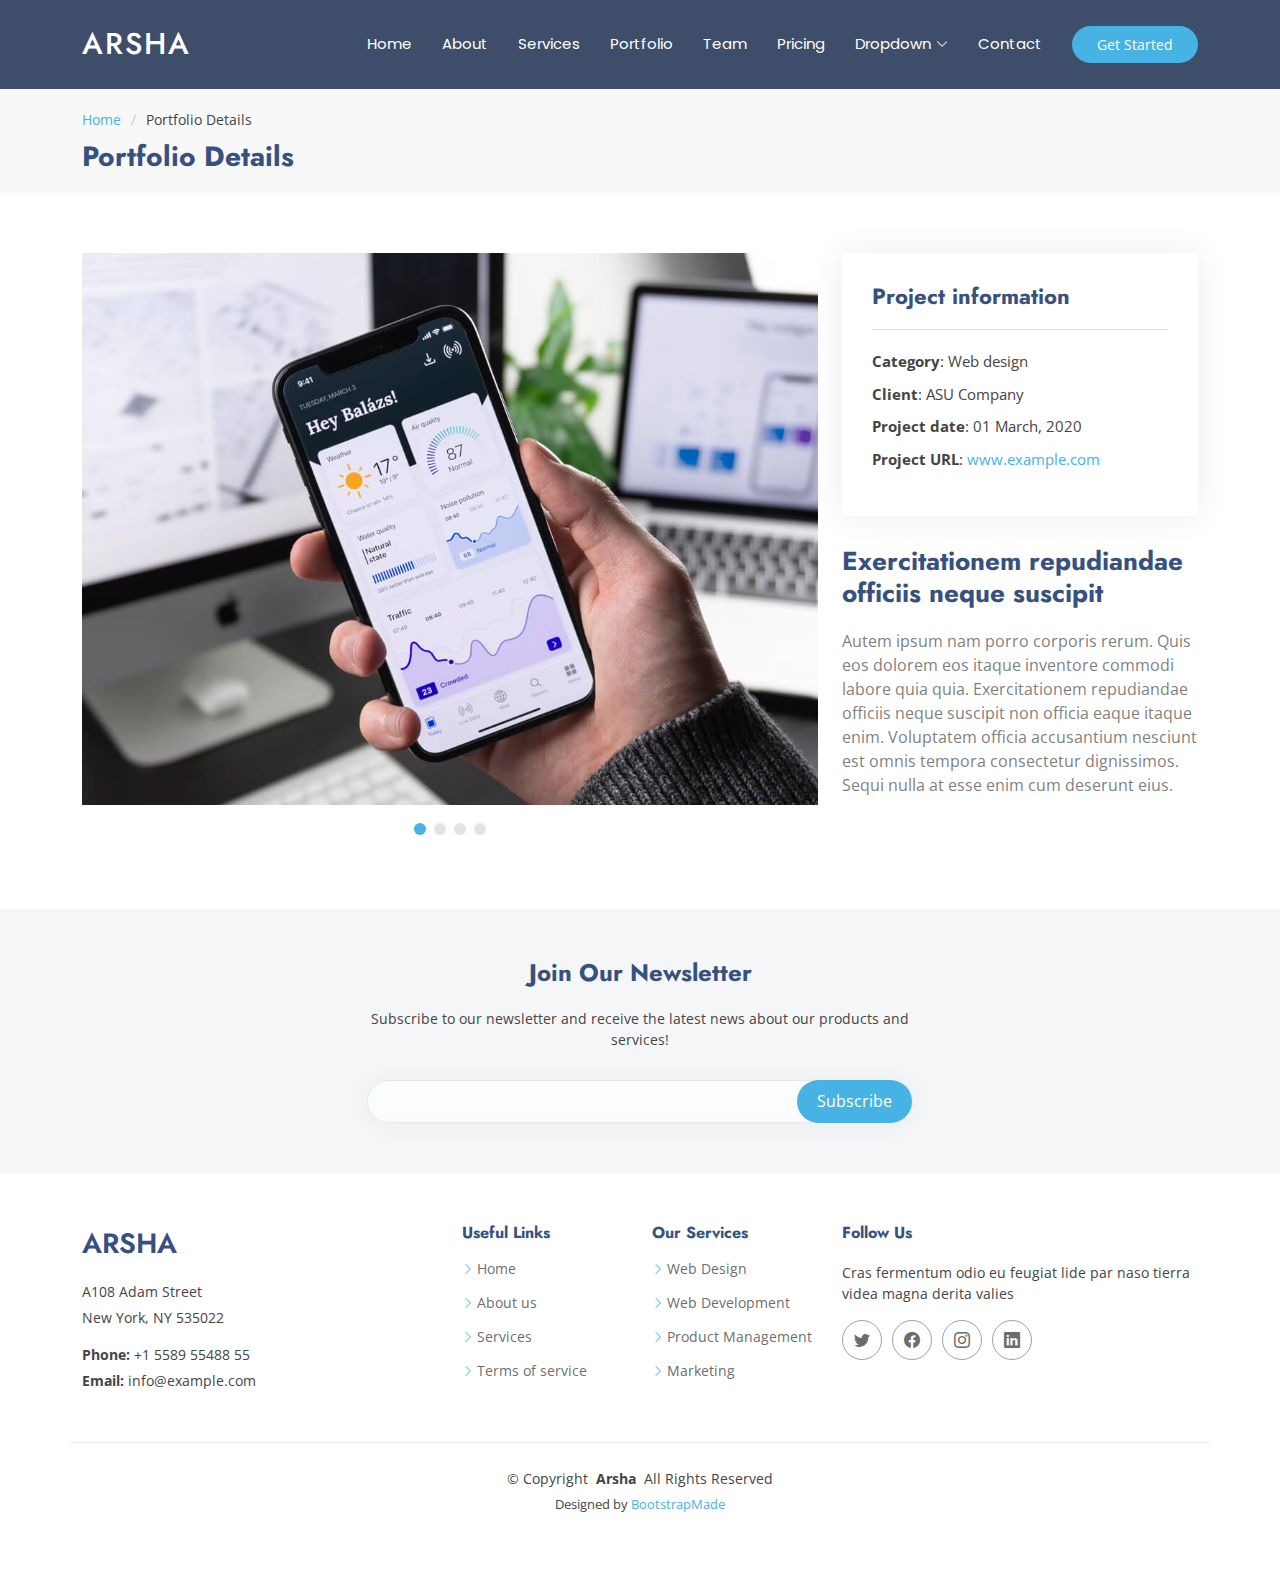
<file: portfolio-details.html>
<!DOCTYPE html>
<html lang="en">

<head>
  <meta charset="utf-8">
  <meta content="width=device-width, initial-scale=1.0" name="viewport">
  <title>Portfolio Details - Arsha Bootstrap Template</title>
  <meta content="" name="description">
  <meta content="" name="keywords">

  <!-- Favicons -->
  <link href="assets/img/favicon.png" rel="icon">
  <link href="assets/img/apple-touch-icon.png" rel="apple-touch-icon">

  <!-- Fonts -->
  <link href="https://fonts.googleapis.com" rel="preconnect">
  <link href="https://fonts.gstatic.com" rel="preconnect" crossorigin>
  <link href="https://fonts.googleapis.com/css2?family=Open+Sans:ital,wght@0,300;0,400;0,500;0,600;0,700;0,800;1,300;1,400;1,500;1,600;1,700;1,800&family=Poppins:ital,wght@0,100;0,200;0,300;0,400;0,500;0,600;0,700;0,800;0,900;1,100;1,200;1,300;1,400;1,500;1,600;1,700;1,800;1,900&family=Jost:ital,wght@0,100;0,200;0,300;0,400;0,500;0,600;0,700;0,800;0,900;1,100;1,200;1,300;1,400;1,500;1,600;1,700;1,800;1,900&display=swap" rel="stylesheet">

  <!-- Vendor CSS Files -->
  <link href="assets/vendor/bootstrap/css/bootstrap.min.css" rel="stylesheet">
  <link href="assets/vendor/bootstrap-icons/bootstrap-icons.css" rel="stylesheet">
  <link href="assets/vendor/aos/aos.css" rel="stylesheet">
  <link href="assets/vendor/glightbox/css/glightbox.min.css" rel="stylesheet">
  <link href="assets/vendor/swiper/swiper-bundle.min.css" rel="stylesheet">

  <!-- Main CSS File -->
  <link href="main.css" rel="stylesheet">

  <!-- =======================================================
  * Template Name: Arsha
  * Template URL: https://bootstrapmade.com/arsha-free-bootstrap-html-template-corporate/
  * Updated: May 13 2024 with Bootstrap v5.3.3
  * Author: BootstrapMade.com
  * License: https://bootstrapmade.com/license/
  ======================================================== -->
</head>

<body class="portfolio-details-page">

  <header id="header" class="header d-flex align-items-center sticky-top">
    <div class="container-fluid container-xl position-relative d-flex align-items-center">

      <a href="index.html" class="logo d-flex align-items-center me-auto">
        <!-- Uncomment the line below if you also wish to use an image logo -->
        <!-- <img src="assets/img/logo.png" alt=""> -->
        <h1 class="sitename">Arsha</h1>
      </a>

      <nav id="navmenu" class="navmenu">
        <ul>
          <li><a href="#hero" class="">Home</a></li>
          <li><a href="#about">About</a></li>
          <li><a href="#services">Services</a></li>
          <li><a href="#portfolio">Portfolio</a></li>
          <li><a href="#team">Team</a></li>
          <li><a href="#pricing">Pricing</a></li>
          <li class="dropdown"><a href="#"><span>Dropdown</span> <i class="bi bi-chevron-down toggle-dropdown"></i></a>
            <ul>
              <li><a href="#">Dropdown 1</a></li>
              <li class="dropdown"><a href="#"><span>Deep Dropdown</span> <i class="bi bi-chevron-down toggle-dropdown"></i></a>
                <ul>
                  <li><a href="#">Deep Dropdown 1</a></li>
                  <li><a href="#">Deep Dropdown 2</a></li>
                  <li><a href="#">Deep Dropdown 3</a></li>
                  <li><a href="#">Deep Dropdown 4</a></li>
                  <li><a href="#">Deep Dropdown 5</a></li>
                </ul>
              </li>
              <li><a href="#">Dropdown 2</a></li>
              <li><a href="#">Dropdown 3</a></li>
              <li><a href="#">Dropdown 4</a></li>
            </ul>
          </li>
          <li><a href="#contact">Contact</a></li>
        </ul>
        <i class="mobile-nav-toggle d-xl-none bi bi-list"></i>
      </nav>

      <a class="btn-getstarted" href="#about">Get Started</a>

    </div>
  </header>

  <main class="main">

    <!-- Page Title -->
    <div class="page-title" data-aos="fade">
      <div class="container">
        <nav class="breadcrumbs">
          <ol>
            <li><a href="index.html">Home</a></li>
            <li class="current">Portfolio Details</li>
          </ol>
        </nav>
        <h1>Portfolio Details</h1>
      </div>
    </div><!-- End Page Title -->

    <!-- Portfolio Details Section -->
    <section id="portfolio-details" class="portfolio-details section">

      <div class="container" data-aos="fade-up" data-aos-delay="100">

        <div class="row gy-4">

          <div class="col-lg-8">
            <div class="portfolio-details-slider swiper">

              <script type="application/json" class="swiper-config">
                {
                  "loop": true,
                  "speed": 600,
                  "autoplay": {
                    "delay": 5000
                  },
                  "slidesPerView": "auto",
                  "pagination": {
                    "el": ".swiper-pagination",
                    "type": "bullets",
                    "clickable": true
                  }
                }
              </script>

              <div class="swiper-wrapper align-items-center">

                <div class="swiper-slide">
                  <img src="assets/img/portfolio/app-1.jpg" alt="">
                </div>

                <div class="swiper-slide">
                  <img src="assets/img/portfolio/product-1.jpg" alt="">
                </div>

                <div class="swiper-slide">
                  <img src="assets/img/portfolio/branding-1.jpg" alt="">
                </div>

                <div class="swiper-slide">
                  <img src="assets/img/portfolio/books-1.jpg" alt="">
                </div>

              </div>
              <div class="swiper-pagination"></div>
            </div>
          </div>

          <div class="col-lg-4">
            <div class="portfolio-info" data-aos="fade-up" data-aos-delay="200">
              <h3>Project information</h3>
              <ul>
                <li><strong>Category</strong>: Web design</li>
                <li><strong>Client</strong>: ASU Company</li>
                <li><strong>Project date</strong>: 01 March, 2020</li>
                <li><strong>Project URL</strong>: <a href="#">www.example.com</a></li>
              </ul>
            </div>
            <div class="portfolio-description" data-aos="fade-up" data-aos-delay="300">
              <h2>Exercitationem repudiandae officiis neque suscipit</h2>
              <p>
                Autem ipsum nam porro corporis rerum. Quis eos dolorem eos itaque inventore commodi labore quia quia. Exercitationem repudiandae officiis neque suscipit non officia eaque itaque enim. Voluptatem officia accusantium nesciunt est omnis tempora consectetur dignissimos. Sequi nulla at esse enim cum deserunt eius.
              </p>
            </div>
          </div>

        </div>

      </div>

    </section><!-- /Portfolio Details Section -->

  </main>

  <footer id="footer" class="footer">

    <div class="footer-newsletter">
      <div class="container">
        <div class="row justify-content-center text-center">
          <div class="col-lg-6">
            <h4>Join Our Newsletter</h4>
            <p>Subscribe to our newsletter and receive the latest news about our products and services!</p>
            <form action="forms/newsletter.php" method="post" class="php-email-form">
              <div class="newsletter-form"><input type="email" name="email"><input type="submit" value="Subscribe"></div>
              <div class="loading">Loading</div>
              <div class="error-message"></div>
              <div class="sent-message">Your subscription request has been sent. Thank you!</div>
            </form>
          </div>
        </div>
      </div>
    </div>

    <div class="container footer-top">
      <div class="row gy-4">
        <div class="col-lg-4 col-md-6 footer-about">
          <a href="index.html" class="d-flex align-items-center">
            <span class="sitename">Arsha</span>
          </a>
          <div class="footer-contact pt-3">
            <p>A108 Adam Street</p>
            <p>New York, NY 535022</p>
            <p class="mt-3"><strong>Phone:</strong> <span>+1 5589 55488 55</span></p>
            <p><strong>Email:</strong> <span>info@example.com</span></p>
          </div>
        </div>

        <div class="col-lg-2 col-md-3 footer-links">
          <h4>Useful Links</h4>
          <ul>
            <li><i class="bi bi-chevron-right"></i> <a href="#">Home</a></li>
            <li><i class="bi bi-chevron-right"></i> <a href="#">About us</a></li>
            <li><i class="bi bi-chevron-right"></i> <a href="#">Services</a></li>
            <li><i class="bi bi-chevron-right"></i> <a href="#">Terms of service</a></li>
          </ul>
        </div>

        <div class="col-lg-2 col-md-3 footer-links">
          <h4>Our Services</h4>
          <ul>
            <li><i class="bi bi-chevron-right"></i> <a href="#">Web Design</a></li>
            <li><i class="bi bi-chevron-right"></i> <a href="#">Web Development</a></li>
            <li><i class="bi bi-chevron-right"></i> <a href="#">Product Management</a></li>
            <li><i class="bi bi-chevron-right"></i> <a href="#">Marketing</a></li>
          </ul>
        </div>

        <div class="col-lg-4 col-md-12">
          <h4>Follow Us</h4>
          <p>Cras fermentum odio eu feugiat lide par naso tierra videa magna derita valies</p>
          <div class="social-links d-flex">
            <a href=""><i class="bi bi-twitter"></i></a>
            <a href=""><i class="bi bi-facebook"></i></a>
            <a href=""><i class="bi bi-instagram"></i></a>
            <a href=""><i class="bi bi-linkedin"></i></a>
          </div>
        </div>

      </div>
    </div>

    <div class="container copyright text-center mt-4">
      <p>© <span>Copyright</span> <strong class="px-1 sitename">Arsha</strong> <span>All Rights Reserved</span></p>
      <div class="credits">
        <!-- All the links in the footer should remain intact. -->
        <!-- You can delete the links only if you've purchased the pro version. -->
        <!-- Licensing information: https://bootstrapmade.com/license/ -->
        <!-- Purchase the pro version with working PHP/AJAX contact form: [buy-url] -->
        Designed by <a href="https://bootstrapmade.com/">BootstrapMade</a>
      </div>
    </div>

  </footer>

  <!-- Scroll Top -->
  <a href="#" id="scroll-top" class="scroll-top d-flex align-items-center justify-content-center"><i class="bi bi-arrow-up-short"></i></a>

  <!-- Preloader -->
  <div id="preloader"></div>

  <!-- Vendor JS Files -->
  <script src="assets/vendor/bootstrap/js/bootstrap.bundle.min.js"></script>
  <script src="assets/vendor/php-email-form/validate.js"></script>
  <script src="assets/vendor/aos/aos.js"></script>
  <script src="assets/vendor/glightbox/js/glightbox.min.js"></script>
  <script src="assets/vendor/swiper/swiper-bundle.min.js"></script>
  <script src="assets/vendor/waypoints/noframework.waypoints.js"></script>
  <script src="assets/vendor/imagesloaded/imagesloaded.pkgd.min.js"></script>
  <script src="assets/vendor/isotope-layout/isotope.pkgd.min.js"></script>

  <!-- Main JS File -->
  <script src="main.js"></script>

</body>

</html>
</file>
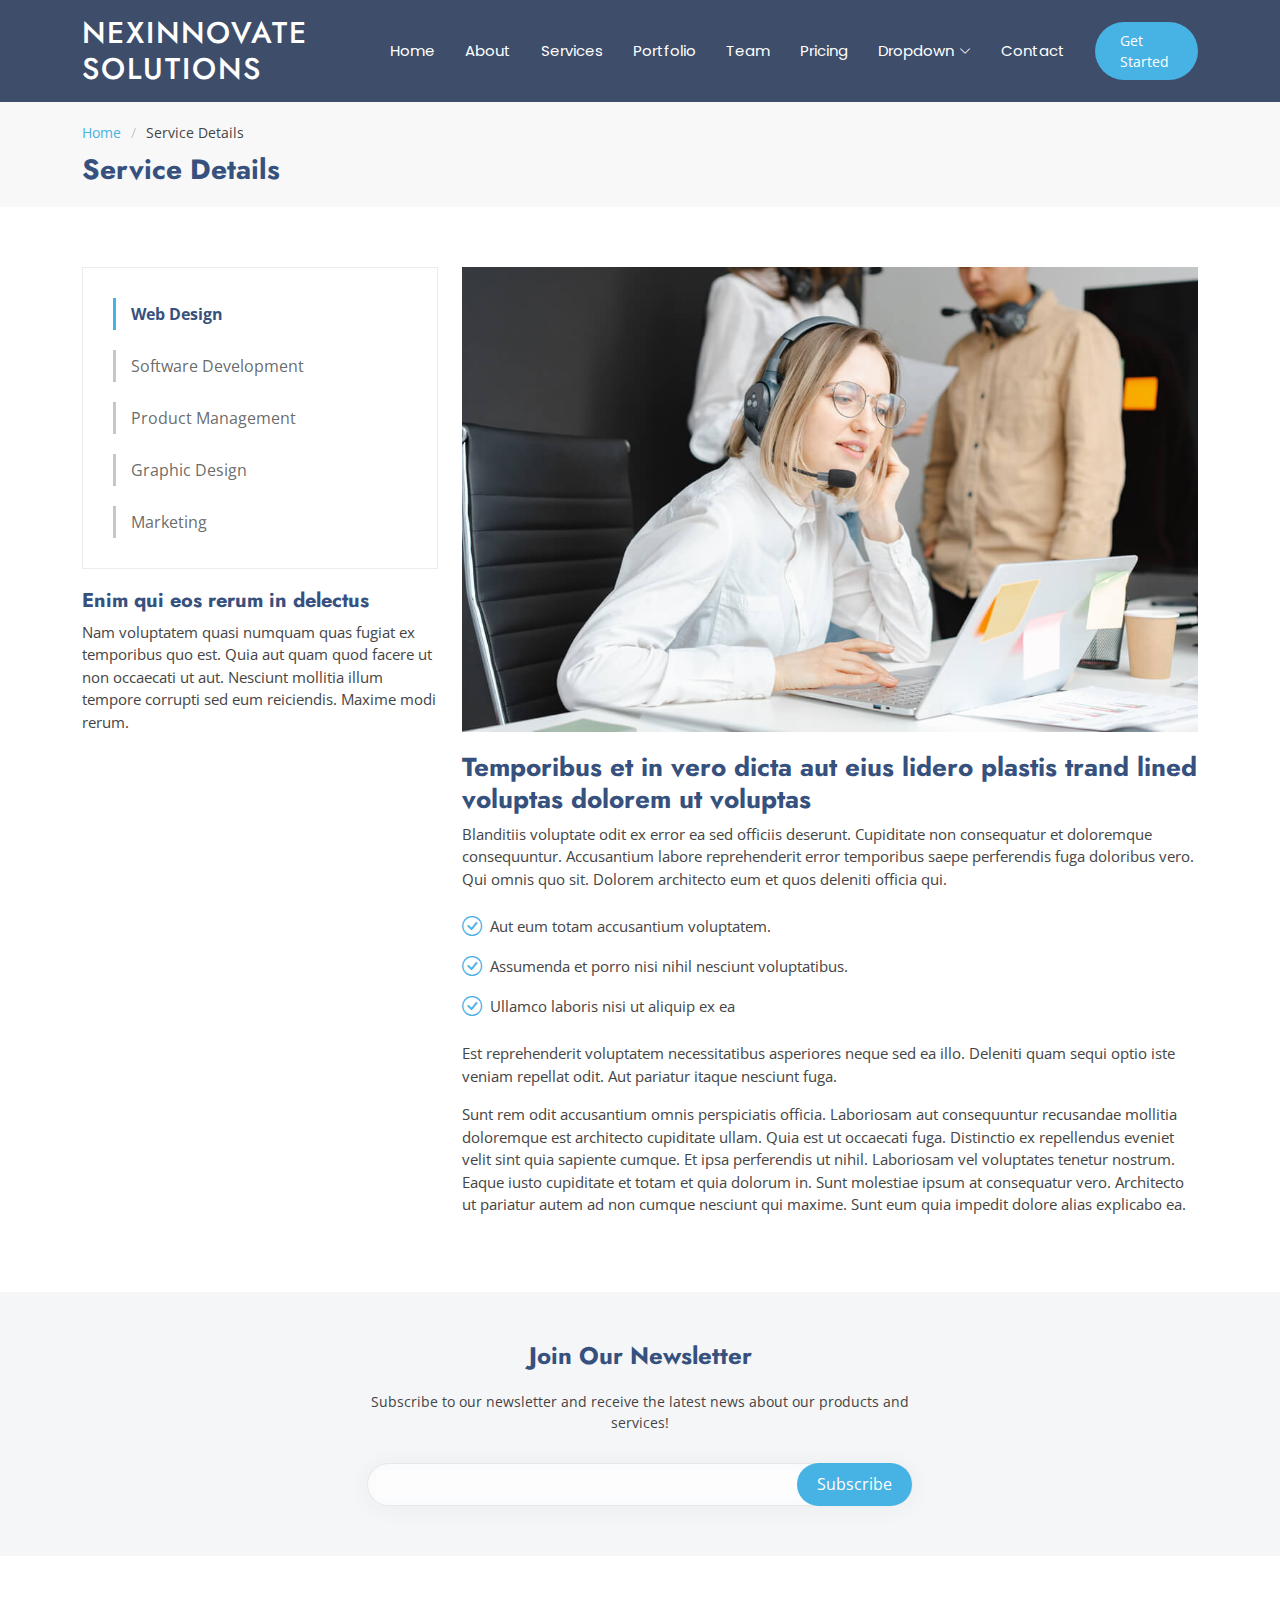
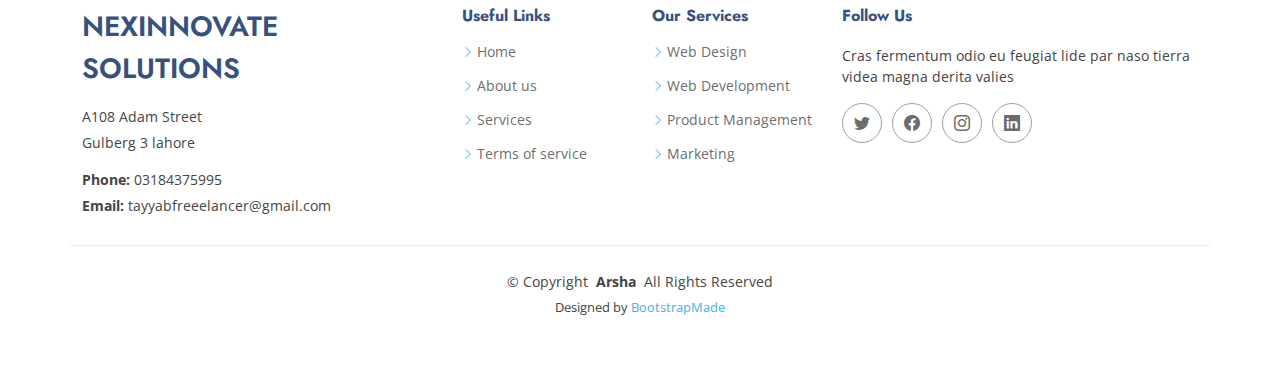
<file: service-details.html>
<!DOCTYPE html>
<html lang="en">

<head>
  <meta charset="utf-8">
  <meta content="width=device-width, initial-scale=1.0" name="viewport">
  <title>NexInnovate Solutions</title>
  <meta content="" name="description">
  <meta content="" name="keywords">

  <!-- Favicons -->
  <link href="assets/img/favicon.png" rel="icon">
  <link href="assets/img/apple-touch-icon.png" rel="apple-touch-icon">

  <!-- Fonts -->
  <link href="https://fonts.googleapis.com" rel="preconnect">
  <link href="https://fonts.gstatic.com" rel="preconnect" crossorigin>
  <link href="https://fonts.googleapis.com/css2?family=Open+Sans:ital,wght@0,300;0,400;0,500;0,600;0,700;0,800;1,300;1,400;1,500;1,600;1,700;1,800&family=Poppins:ital,wght@0,100;0,200;0,300;0,400;0,500;0,600;0,700;0,800;0,900;1,100;1,200;1,300;1,400;1,500;1,600;1,700;1,800;1,900&family=Jost:ital,wght@0,100;0,200;0,300;0,400;0,500;0,600;0,700;0,800;0,900;1,100;1,200;1,300;1,400;1,500;1,600;1,700;1,800;1,900&display=swap" rel="stylesheet">

  <!-- Vendor CSS Files -->
  <link href="assets/vendor/bootstrap/css/bootstrap.min.css" rel="stylesheet">
  <link href="assets/vendor/bootstrap-icons/bootstrap-icons.css" rel="stylesheet">
  <link href="assets/vendor/aos/aos.css" rel="stylesheet">
  <link href="assets/vendor/glightbox/css/glightbox.min.css" rel="stylesheet">
  <link href="assets/vendor/swiper/swiper-bundle.min.css" rel="stylesheet">

  <!-- Main CSS File -->
  <link href="main.css" rel="stylesheet">

  
</head>

<body class="service-details-page">

  <header id="header" class="header d-flex align-items-center sticky-top">
    <div class="container-fluid container-xl position-relative d-flex align-items-center">

      <a href="index.html" class="logo d-flex align-items-center me-auto">
        <!-- Uncomment the line below if you also wish to use an image logo -->
        <!-- <img src="assets/img/logo.png" alt=""> -->
        <h1 class="sitename">NexInnovate Solutions</h1>
      </a>

      <nav id="navmenu" class="navmenu">
        <ul>
          <li><a href="#hero" class="">Home</a></li>
          <li><a href="#about">About</a></li>
          <li><a href="#services">Services</a></li>
          <li><a href="#portfolio">Portfolio</a></li>
          <li><a href="#team">Team</a></li>
          <li><a href="#pricing">Pricing</a></li>
          <li class="dropdown"><a href="#"><span>Dropdown</span> <i class="bi bi-chevron-down toggle-dropdown"></i></a>
            <ul>
              <li><a href="#">Dropdown 1</a></li>
              <li class="dropdown"><a href="#"><span>Deep Dropdown</span> <i class="bi bi-chevron-down toggle-dropdown"></i></a>
                <ul>
                  <li><a href="#">Deep Dropdown 1</a></li>
                  <li><a href="#">Deep Dropdown 2</a></li>
                  <li><a href="#">Deep Dropdown 3</a></li>
                  <li><a href="#">Deep Dropdown 4</a></li>
                  <li><a href="#">Deep Dropdown 5</a></li>
                </ul>
              </li>
              <li><a href="#">Dropdown 2</a></li>
              <li><a href="#">Dropdown 3</a></li>
              <li><a href="#">Dropdown 4</a></li>
            </ul>
          </li>
          <li><a href="#contact">Contact</a></li>
        </ul>
        <i class="mobile-nav-toggle d-xl-none bi bi-list"></i>
      </nav>

      <a class="btn-getstarted" href="#about">Get Started</a>

    </div>
  </header>

  <main class="main">

    <!-- Page Title -->
    <div class="page-title" data-aos="fade">
      <div class="container">
        <nav class="breadcrumbs">
          <ol>
            <li><a href="index.html">Home</a></li>
            <li class="current">Service Details</li>
          </ol>
        </nav>
        <h1>Service Details</h1>
      </div>
    </div><!-- End Page Title -->

    <!-- Service Details Section -->
    <section id="service-details" class="service-details section">

      <div class="container">

        <div class="row gy-4">

          <div class="col-lg-4" data-aos="fade-up" data-aos-delay="100">
            <div class="services-list">
              <a href="#" class="active">Web Design</a>
              <a href="#">Software Development</a>
              <a href="#">Product Management</a>
              <a href="#">Graphic Design</a>
              <a href="#">Marketing</a>
            </div>

            <h4>Enim qui eos rerum in delectus</h4>
            <p>Nam voluptatem quasi numquam quas fugiat ex temporibus quo est. Quia aut quam quod facere ut non occaecati ut aut. Nesciunt mollitia illum tempore corrupti sed eum reiciendis. Maxime modi rerum.</p>
          </div>

          <div class="col-lg-8" data-aos="fade-up" data-aos-delay="200">
            <img src="assets/img/services.jpg" alt="" class="img-fluid services-img">
            <h3>Temporibus et in vero dicta aut eius lidero plastis trand lined voluptas dolorem ut voluptas</h3>
            <p>
              Blanditiis voluptate odit ex error ea sed officiis deserunt. Cupiditate non consequatur et doloremque consequuntur. Accusantium labore reprehenderit error temporibus saepe perferendis fuga doloribus vero. Qui omnis quo sit. Dolorem architecto eum et quos deleniti officia qui.
            </p>
            <ul>
              <li><i class="bi bi-check-circle"></i> <span>Aut eum totam accusantium voluptatem.</span></li>
              <li><i class="bi bi-check-circle"></i> <span>Assumenda et porro nisi nihil nesciunt voluptatibus.</span></li>
              <li><i class="bi bi-check-circle"></i> <span>Ullamco laboris nisi ut aliquip ex ea</span></li>
            </ul>
            <p>
              Est reprehenderit voluptatem necessitatibus asperiores neque sed ea illo. Deleniti quam sequi optio iste veniam repellat odit. Aut pariatur itaque nesciunt fuga.
            </p>
            <p>
              Sunt rem odit accusantium omnis perspiciatis officia. Laboriosam aut consequuntur recusandae mollitia doloremque est architecto cupiditate ullam. Quia est ut occaecati fuga. Distinctio ex repellendus eveniet velit sint quia sapiente cumque. Et ipsa perferendis ut nihil. Laboriosam vel voluptates tenetur nostrum. Eaque iusto cupiditate et totam et quia dolorum in. Sunt molestiae ipsum at consequatur vero. Architecto ut pariatur autem ad non cumque nesciunt qui maxime. Sunt eum quia impedit dolore alias explicabo ea.
            </p>
          </div>

        </div>

      </div>

    </section><!-- /Service Details Section -->

  </main>

  <footer id="footer" class="footer">

    <div class="footer-newsletter">
      <div class="container">
        <div class="row justify-content-center text-center">
          <div class="col-lg-6">
            <h4>Join Our Newsletter</h4>
            <p>Subscribe to our newsletter and receive the latest news about our products and services!</p>
            <form action="forms/newsletter.php" method="post" class="php-email-form">
              <div class="newsletter-form"><input type="email" name="email"><input type="submit" value="Subscribe"></div>
              <div class="loading">Loading</div>
              <div class="error-message"></div>
              <div class="sent-message">Your subscription request has been sent. Thank you!</div>
            </form>
          </div>
        </div>
      </div>
    </div>

    <div class="container footer-top">
      <div class="row gy-4">
        <div class="col-lg-4 col-md-6 footer-about">
          <a href="index.html" class="d-flex align-items-center">
            <span class="sitename">NexInnovate Solutions</span>
          </a>
          <div class="footer-contact pt-3">
            <p>A108 Adam Street</p>
            <p>Gulberg 3 lahore</p>
            <p class="mt-3"><strong>Phone:</strong> <span>03184375995</span></p>
            <p><strong>Email:</strong> <span>tayyabfreeelancer@gmail.com</span></p>
          </div>
        </div>

        <div class="col-lg-2 col-md-3 footer-links">
          <h4>Useful Links</h4>
          <ul>
            <li><i class="bi bi-chevron-right"></i> <a href="#">Home</a></li>
            <li><i class="bi bi-chevron-right"></i> <a href="#">About us</a></li>
            <li><i class="bi bi-chevron-right"></i> <a href="#">Services</a></li>
            <li><i class="bi bi-chevron-right"></i> <a href="#">Terms of service</a></li>
          </ul>
        </div>

        <div class="col-lg-2 col-md-3 footer-links">
          <h4>Our Services</h4>
          <ul>
            <li><i class="bi bi-chevron-right"></i> <a href="#">Web Design</a></li>
            <li><i class="bi bi-chevron-right"></i> <a href="#">Web Development</a></li>
            <li><i class="bi bi-chevron-right"></i> <a href="#">Product Management</a></li>
            <li><i class="bi bi-chevron-right"></i> <a href="#">Marketing</a></li>
          </ul>
        </div>

        <div class="col-lg-4 col-md-12">
          <h4>Follow Us</h4>
          <p>Cras fermentum odio eu feugiat lide par naso tierra videa magna derita valies</p>
          <div class="social-links d-flex">
            <a href=""><i class="bi bi-twitter"></i></a>
            <a href=""><i class="bi bi-facebook"></i></a>
            <a href=""><i class="bi bi-instagram"></i></a>
            <a href=""><i class="bi bi-linkedin"></i></a>
          </div>
        </div>

      </div>
    </div>

    <div class="container copyright text-center mt-4">
      <p>© <span>Copyright</span> <strong class="px-1 sitename">Arsha</strong> <span>All Rights Reserved</span></p>
      <div class="credits">
        <!-- All the links in the footer should remain intact. -->
        <!-- You can delete the links only if you've purchased the pro version. -->
        <!-- Licensing information: https://bootstrapmade.com/license/ -->
        <!-- Purchase the pro version with working PHP/AJAX contact form: [buy-url] -->
        Designed by <a href="https://bootstrapmade.com/">BootstrapMade</a>
      </div>
    </div>

  </footer>

  <!-- Scroll Top -->
  <a href="#" id="scroll-top" class="scroll-top d-flex align-items-center justify-content-center"><i class="bi bi-arrow-up-short"></i></a>

  <!-- Preloader -->
  <div id="preloader"></div>

  <!-- Vendor JS Files -->
  <script src="assets/vendor/bootstrap/js/bootstrap.bundle.min.js"></script>
  <script src="assets/vendor/php-email-form/validate.js"></script>
  <script src="assets/vendor/aos/aos.js"></script>
  <script src="assets/vendor/glightbox/js/glightbox.min.js"></script>
  <script src="assets/vendor/swiper/swiper-bundle.min.js"></script>
  <script src="assets/vendor/waypoints/noframework.waypoints.js"></script>
  <script src="assets/vendor/imagesloaded/imagesloaded.pkgd.min.js"></script>
  <script src="assets/vendor/isotope-layout/isotope.pkgd.min.js"></script>

  <!-- Main JS File -->
  <script src="main.js"></script>

</body>

</html>
</file>
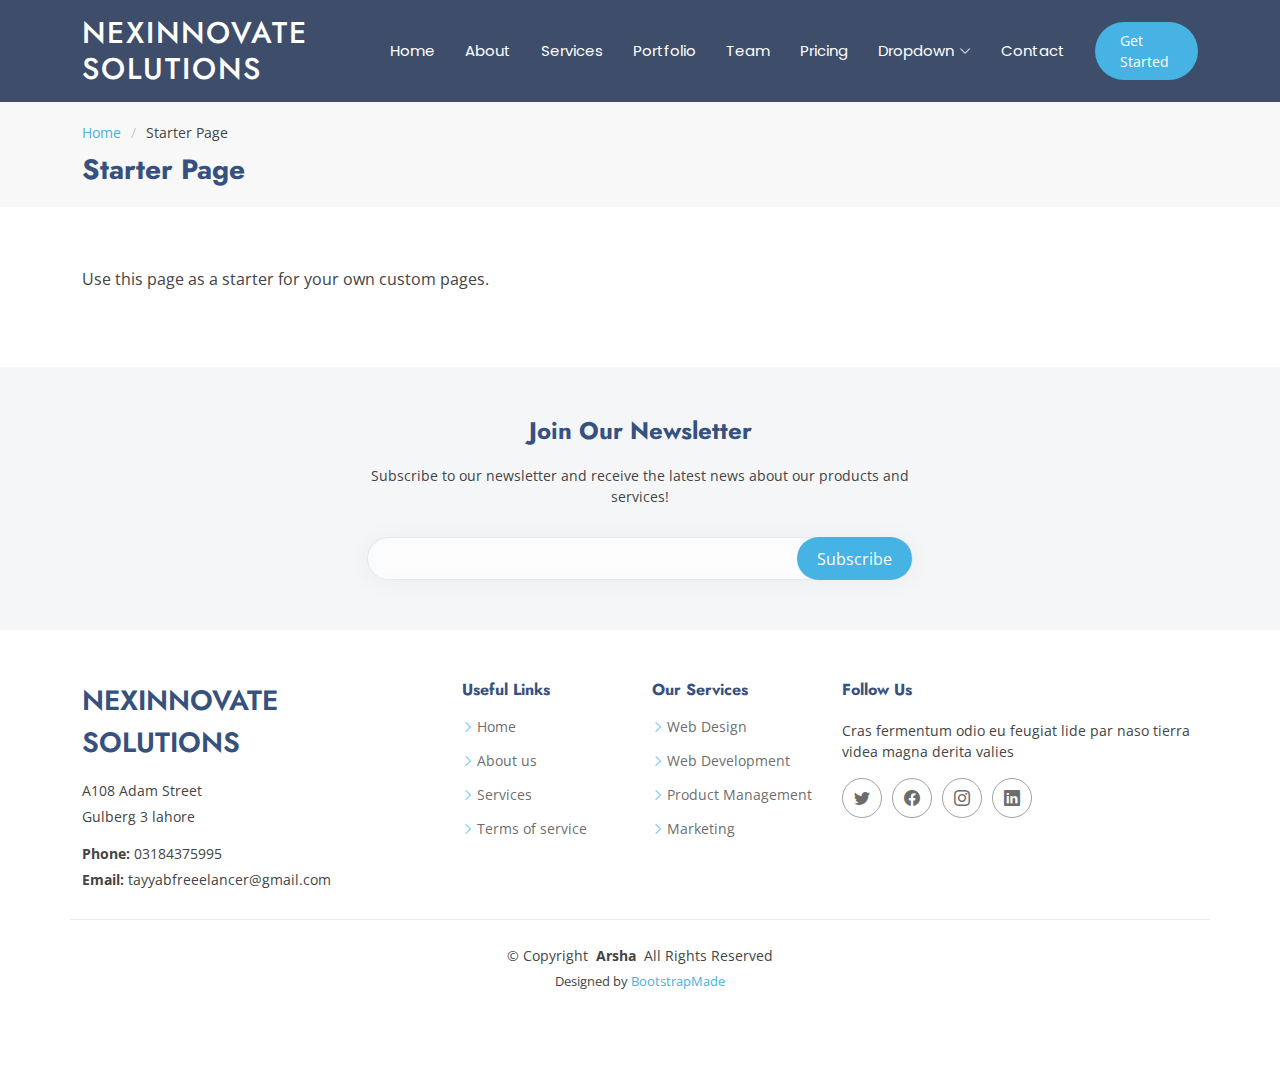
<file: starter-page.html>
<!DOCTYPE html>
<html lang="en">

<head>
  <meta charset="utf-8">
  <meta content="width=device-width, initial-scale=1.0" name="viewport">
  <title>NexInnovate Solutions</title>
  <meta content="" name="description">
  <meta content="" name="keywords">

  <!-- Favicons -->
  <link href="assets/img/favicon.png" rel="icon">
  <link href="assets/img/apple-touch-icon.png" rel="apple-touch-icon">

  <!-- Fonts -->
  <link href="https://fonts.googleapis.com" rel="preconnect">
  <link href="https://fonts.gstatic.com" rel="preconnect" crossorigin>
  <link href="https://fonts.googleapis.com/css2?family=Open+Sans:ital,wght@0,300;0,400;0,500;0,600;0,700;0,800;1,300;1,400;1,500;1,600;1,700;1,800&family=Poppins:ital,wght@0,100;0,200;0,300;0,400;0,500;0,600;0,700;0,800;0,900;1,100;1,200;1,300;1,400;1,500;1,600;1,700;1,800;1,900&family=Jost:ital,wght@0,100;0,200;0,300;0,400;0,500;0,600;0,700;0,800;0,900;1,100;1,200;1,300;1,400;1,500;1,600;1,700;1,800;1,900&display=swap" rel="stylesheet">

  <!-- Vendor CSS Files -->
  <link href="assets/vendor/bootstrap/css/bootstrap.min.css" rel="stylesheet">
  <link href="assets/vendor/bootstrap-icons/bootstrap-icons.css" rel="stylesheet">
  <link href="assets/vendor/aos/aos.css" rel="stylesheet">
  <link href="assets/vendor/glightbox/css/glightbox.min.css" rel="stylesheet">
  <link href="assets/vendor/swiper/swiper-bundle.min.css" rel="stylesheet">

  <!-- Main CSS File -->
  <link href="main.css" rel="stylesheet">

  
</head>

<body class="starter-page-page">

  <header id="header" class="header d-flex align-items-center sticky-top">
    <div class="container-fluid container-xl position-relative d-flex align-items-center">

      <a href="index.html" class="logo d-flex align-items-center me-auto">
        
        <h1 class="sitename">NexInnovate Solutions</h1>
      </a>

      <nav id="navmenu" class="navmenu">
        <ul>
          <li><a href="#hero" class="">Home</a></li>
          <li><a href="#about">About</a></li>
          <li><a href="#services">Services</a></li>
          <li><a href="#portfolio">Portfolio</a></li>
          <li><a href="#team">Team</a></li>
          <li><a href="#pricing">Pricing</a></li>
          <li class="dropdown"><a href="#"><span>Dropdown</span> <i class="bi bi-chevron-down toggle-dropdown"></i></a>
            <ul>
              <li><a href="#">Dropdown 1</a></li>
              <li class="dropdown"><a href="#"><span>Deep Dropdown</span> <i class="bi bi-chevron-down toggle-dropdown"></i></a>
                <ul>
                  <li><a href="#">Deep Dropdown 1</a></li>
                  <li><a href="#">Deep Dropdown 2</a></li>
                  <li><a href="#">Deep Dropdown 3</a></li>
                  <li><a href="#">Deep Dropdown 4</a></li>
                  <li><a href="#">Deep Dropdown 5</a></li>
                </ul>
              </li>
              <li><a href="#">Dropdown 2</a></li>
              <li><a href="#">Dropdown 3</a></li>
              <li><a href="#">Dropdown 4</a></li>
            </ul>
          </li>
          <li><a href="#contact">Contact</a></li>
        </ul>
        <i class="mobile-nav-toggle d-xl-none bi bi-list"></i>
      </nav>

      <a class="btn-getstarted" href="#about">Get Started</a>

    </div>
  </header>

  <main class="main">

    <!-- Page Title -->
    <div class="page-title" data-aos="fade">
      <div class="container">
        <nav class="breadcrumbs">
          <ol>
            <li><a href="index.html">Home</a></li>
            <li class="current">Starter Page</li>
          </ol>
        </nav>
        <h1>Starter Page</h1>
      </div>
    </div><!-- End Page Title -->

    <!-- Starter Section Section -->
    <section id="starter-section" class="starter-section section">

      <div class="container" data-aos="fade-up">
        <p>Use this page as a starter for your own custom pages.</p>
      </div>

    </section><!-- /Starter Section Section -->

  </main>

  <footer id="footer" class="footer">

    <div class="footer-newsletter">
      <div class="container">
        <div class="row justify-content-center text-center">
          <div class="col-lg-6">
            <h4>Join Our Newsletter</h4>
            <p>Subscribe to our newsletter and receive the latest news about our products and services!</p>
            <form action="forms/newsletter.php" method="post" class="php-email-form">
              <div class="newsletter-form"><input type="email" name="email"><input type="submit" value="Subscribe"></div>
              <div class="loading">Loading</div>
              <div class="error-message"></div>
              <div class="sent-message">Your subscription request has been sent. Thank you!</div>
            </form>
          </div>
        </div>
      </div>
    </div>

    <div class="container footer-top">
      <div class="row gy-4">
        <div class="col-lg-4 col-md-6 footer-about">
          <a href="index.html" class="d-flex align-items-center">
            <span class="sitename">NexInnovate Solutions</span>
          </a>
          <div class="footer-contact pt-3">
            <p>A108 Adam Street</p>
            <p>Gulberg 3 lahore</p>
            <p class="mt-3"><strong>Phone:</strong> <span>03184375995</span></p>
            <p><strong>Email:</strong> <span>tayyabfreeelancer@gmail.com</span></p>
          </div>
        </div>

        <div class="col-lg-2 col-md-3 footer-links">
          <h4>Useful Links</h4>
          <ul>
            <li><i class="bi bi-chevron-right"></i> <a href="#">Home</a></li>
            <li><i class="bi bi-chevron-right"></i> <a href="#">About us</a></li>
            <li><i class="bi bi-chevron-right"></i> <a href="#">Services</a></li>
            <li><i class="bi bi-chevron-right"></i> <a href="#">Terms of service</a></li>
          </ul>
        </div>

        <div class="col-lg-2 col-md-3 footer-links">
          <h4>Our Services</h4>
          <ul>
            <li><i class="bi bi-chevron-right"></i> <a href="#">Web Design</a></li>
            <li><i class="bi bi-chevron-right"></i> <a href="#">Web Development</a></li>
            <li><i class="bi bi-chevron-right"></i> <a href="#">Product Management</a></li>
            <li><i class="bi bi-chevron-right"></i> <a href="#">Marketing</a></li>
          </ul>
        </div>

        <div class="col-lg-4 col-md-12">
          <h4>Follow Us</h4>
          <p>Cras fermentum odio eu feugiat lide par naso tierra videa magna derita valies</p>
          <div class="social-links d-flex">
            <a href=""><i class="bi bi-twitter"></i></a>
            <a href=""><i class="bi bi-facebook"></i></a>
            <a href=""><i class="bi bi-instagram"></i></a>
            <a href=""><i class="bi bi-linkedin"></i></a>
          </div>
        </div>

      </div>
    </div>

    <div class="container copyright text-center mt-4">
      <p>© <span>Copyright</span> <strong class="px-1 sitename">Arsha</strong> <span>All Rights Reserved</span></p>
      <div class="credits">
        <!-- All the links in the footer should remain intact. -->
        <!-- You can delete the links only if you've purchased the pro version. -->
        <!-- Licensing information: https://bootstrapmade.com/license/ -->
        <!-- Purchase the pro version with working PHP/AJAX contact form: [buy-url] -->
        Designed by <a href="https://bootstrapmade.com/">BootstrapMade</a>
      </div>
    </div>

  </footer>

  <!-- Scroll Top -->
  <a href="#" id="scroll-top" class="scroll-top d-flex align-items-center justify-content-center"><i class="bi bi-arrow-up-short"></i></a>

  <!-- Preloader -->
  <div id="preloader"></div>

  <!-- Vendor JS Files -->
  <script src="assets/vendor/bootstrap/js/bootstrap.bundle.min.js"></script>
  <script src="assets/vendor/php-email-form/validate.js"></script>
  <script src="assets/vendor/aos/aos.js"></script>
  <script src="assets/vendor/glightbox/js/glightbox.min.js"></script>
  <script src="assets/vendor/swiper/swiper-bundle.min.js"></script>
  <script src="assets/vendor/waypoints/noframework.waypoints.js"></script>
  <script src="assets/vendor/imagesloaded/imagesloaded.pkgd.min.js"></script>
  <script src="assets/vendor/isotope-layout/isotope.pkgd.min.js"></script>

  <!-- Main JS File -->
  <script src="main.js"></script>

</body>

</html>
</file>
<file: main.css>
/* Fonts */
:root {
  --default-font: "Open Sans", system-ui, -apple-system, "Segoe UI", Roboto, "Helvetica Neue", Arial, "Noto Sans", "Liberation Sans", sans-serif, "Apple Color Emoji", "Segoe UI Emoji", "Segoe UI Symbol", "Noto Color Emoji";
  --heading-font: "Jost", sans-serif;
  --nav-font: "Poppins", sans-serif;
}

/* Global Colors */
:root {
  /* Background Color - This color is applied to the background of the entire website as well as individual sections. */
  --background-color: #ffffff;

  /* Default Color - This is the default color used for the majority of the text content. */
  --default-color: #444444;

  /* Heading Color - This color is used for titles, headings and secondary elements. */
  --heading-color: #37517e;

  /* Accent Color - This is the main accent color that represents your brand on the website. It's used for buttons, links, and other elements that need to stand out. */
  --accent-color: #47b2e4;

  /* Contrast Color - This is a color used for text when the background color is one of the heading, accent, or default colors. Its purpose is to ensure proper contrast and readability when placed over these more dominant colors. */
  --contrast-color: #ffffff;
}

/* Nav Menu Colors */
:root {
  /* Nav Color - This is the default color of the main navmenu links. */
  --nav-color: #ffffff;

  /* Nav Hover Color - This color is applied to main navmenu links when they are hovered over. */
  --nav-hover-color: #47b2e4;

  /* Nav Dropdown Background Color - This color is used as the background for dropdown boxes that appear when hovering over primary navigation items. */
  --nav-dropdown-background-color: #ffffff;

  /* Nav Dropdown Color - This color is used for navigation links of the dropdown items in the navigation menu. */
  --nav-dropdown-color: #444444;

  /* Nav Dropdown Hover Color - Similar to --nav-hover-color, this color is applied to dropdown navigation links when they are hovered over. */
  --nav-dropdown-hover-color: #47b2e4;
}

/* Smooth scroll */
:root {
  scroll-behavior: smooth;
}

/*--------------------------------------------------------------
# General
--------------------------------------------------------------*/
body {
  color: var(--default-color);
  background-color: var(--background-color);
  font-family: var(--default-font);
}

a {
  color: var(--accent-color);
  text-decoration: none;
  transition: 0.3s;
}

a:hover {
  color: color-mix(in srgb, var(--accent-color), transparent 25%);
  text-decoration: none;
}

h1,
h2,
h3,
h4,
h5,
h6 {
  color: var(--heading-color);
  font-family: var(--heading-font);
}

/*--------------------------------------------------------------
# Global Header
--------------------------------------------------------------*/
.header {
  --background-color: #3d4d6a;
  --heading-color: #ffffff;
  color: var(--default-color);
  background-color: var(--background-color);
  padding: 15px 0;
  transition: all 0.5s;
  z-index: 997;
}

.header .logo {
  line-height: 1;
}

.header .logo img {
  max-height: 36px;
  margin-right: 8px;
}

.header .logo h1 {
  font-size: 30px;
  margin: 0;
  font-weight: 500;
  color: var(--heading-color);
  letter-spacing: 2px;
  text-transform: uppercase;
}

.header .btn-getstarted,
.header .btn-getstarted:focus {
  color: var(--contrast-color);
  background: var(--accent-color);
  font-size: 14px;
  padding: 8px 25px;
  margin: 0 0 0 30px;
  border-radius: 50px;
  transition: 0.3s;
}

.header .btn-getstarted:hover,
.header .btn-getstarted:focus:hover {
  color: var(--contrast-color);
  background: color-mix(in srgb, var(--accent-color), transparent 15%);
}

@media (max-width: 1200px) {
  .header .logo {
    order: 1;
  }

  .header .btn-getstarted {
    order: 2;
    margin: 0 15px 0 0;
    padding: 6px 15px;
  }

  .header .navmenu {
    order: 3;
  }
}

/* Index Page Header
------------------------------*/
.index-page .header {
  --background-color: rgba(255, 255, 255, 0);
  --heading-color: #ffffff;
  --nav-color: #ffffff;
}

/* Index Page Header on Scroll
------------------------------*/
.index-page.scrolled .header {
  --background-color: rgba(40, 58, 90, 0.9);
}

/*--------------------------------------------------------------
# Navigation Menu
--------------------------------------------------------------*/
/* Desktop Navigation */
@media (min-width: 1200px) {
  .navmenu {
    padding: 0;
  }

  .navmenu ul {
    margin: 0;
    padding: 0;
    display: flex;
    list-style: none;
    align-items: center;
  }

  .navmenu li {
    position: relative;
  }

  .navmenu a,
  .navmenu a:focus {
    color: var(--nav-color);
    padding: 18px 15px;
    font-size: 15px;
    font-family: var(--nav-font);
    font-weight: 400;
    display: flex;
    align-items: center;
    justify-content: space-between;
    white-space: nowrap;
    transition: 0.3s;
  }

  .navmenu a i,
  .navmenu a:focus i {
    font-size: 12px;
    line-height: 0;
    margin-left: 5px;
    transition: 0.3s;
  }

  .navmenu li:last-child a {
    padding-right: 0;
  }

  .navmenu li:hover>a,
  .navmenu .active,
  .navmenu .active:focus {
    color: var(--nav-hover-color);
  }

  .navmenu .dropdown ul {
    margin: 0;
    padding: 10px 0;
    background: var(--nav-dropdown-background-color);
    display: block;
    position: absolute;
    visibility: hidden;
    left: 14px;
    top: 130%;
    opacity: 0;
    transition: 0.3s;
    border-radius: 4px;
    z-index: 99;
    box-shadow: 0px 0px 30px color-mix(in srgb, var(--default-color), transparent 85%);
  }

  .navmenu .dropdown ul li {
    min-width: 200px;
  }

  .navmenu .dropdown ul a {
    padding: 10px 20px;
    font-size: 15px;
    text-transform: none;
    color: var(--nav-dropdown-color);
  }

  .navmenu .dropdown ul a i {
    font-size: 12px;
  }

  .navmenu .dropdown ul a:hover,
  .navmenu .dropdown ul .active:hover,
  .navmenu .dropdown ul li:hover>a {
    color: var(--nav-dropdown-hover-color);
  }

  .navmenu .dropdown:hover>ul {
    opacity: 1;
    top: 100%;
    visibility: visible;
  }

  .navmenu .dropdown .dropdown ul {
    top: 0;
    left: -90%;
    visibility: hidden;
  }

  .navmenu .dropdown .dropdown:hover>ul {
    opacity: 1;
    top: 0;
    left: -100%;
    visibility: visible;
  }

  .navmenu .megamenu {
    position: static;
  }

  .navmenu .megamenu ul {
    margin: 0;
    padding: 10px;
    background: var(--nav-dropdown-background-color);
    box-shadow: 0px 0px 20px color-mix(in srgb, var(--default-color), transparent 90%);
    position: absolute;
    top: 130%;
    left: 0;
    right: 0;
    visibility: hidden;
    opacity: 0;
    display: flex;
    transition: 0.3s;
    border-radius: 4px;
    z-index: 99;
  }

  .navmenu .megamenu ul li {
    flex: 1;
  }

  .navmenu .megamenu ul li a,
  .navmenu .megamenu ul li:hover>a {
    padding: 10px 20px;
    font-size: 15px;
    color: var(--nav-dropdown-color);
  }

  .navmenu .megamenu ul li a:hover,
  .navmenu .megamenu ul li .active,
  .navmenu .megamenu ul li .active:hover {
    color: var(--nav-dropdown-hover-color);
  }

  .navmenu .megamenu:hover>ul {
    opacity: 1;
    top: 100%;
    visibility: visible;
  }

  .navmenu .dd-box-shadow {
    box-shadow: 0px 0px 30px color-mix(in srgb, var(--default-color), transparent 85%);
  }
}

/* Mobile Navigation */
@media (max-width: 1199px) {
  .mobile-nav-toggle {
    color: var(--nav-color);
    font-size: 28px;
    line-height: 0;
    margin-right: 10px;
    cursor: pointer;
    transition: color 0.3s;
  }

  .navmenu {
    padding: 0;
    z-index: 9997;
  }

  .navmenu ul {
    display: none;
    position: absolute;
    inset: 60px 20px 20px 20px;
    padding: 10px 0;
    margin: 0;
    border-radius: 6px;
    background-color: var(--nav-dropdown-background-color);
    overflow-y: auto;
    transition: 0.3s;
    z-index: 9998;
    box-shadow: 0px 0px 30px color-mix(in srgb, var(--default-color), transparent 90%);
  }

  .navmenu a,
  .navmenu a:focus {
    color: var(--nav-dropdown-color);
    padding: 10px 20px;
    font-family: var(--nav-font);
    font-size: 17px;
    font-weight: 500;
    display: flex;
    align-items: center;
    justify-content: space-between;
    white-space: nowrap;
    transition: 0.3s;
  }

  .navmenu a i,
  .navmenu a:focus i {
    font-size: 12px;
    line-height: 0;
    margin-left: 5px;
    width: 30px;
    height: 30px;
    display: flex;
    align-items: center;
    justify-content: center;
    border-radius: 50%;
    transition: 0.3s;
    background-color: color-mix(in srgb, var(--accent-color), transparent 90%);
  }

  .navmenu a i:hover,
  .navmenu a:focus i:hover {
    background-color: var(--accent-color);
    color: var(--contrast-color);
  }

  .navmenu a:hover,
  .navmenu .active,
  .navmenu .active:focus {
    color: var(--nav-dropdown-hover-color);
  }

  .navmenu .active i,
  .navmenu .active:focus i {
    background-color: var(--accent-color);
    color: var(--contrast-color);
    transform: rotate(180deg);
  }

  .navmenu .dropdown ul {
    position: static;
    display: none;
    z-index: 99;
    padding: 10px 0;
    margin: 10px 20px;
    background-color: var(--nav-dropdown-background-color);
    border: 1px solid color-mix(in srgb, var(--default-color), transparent 90%);
    box-shadow: none;
    transition: all 0.5s ease-in-out;
  }

  .navmenu .dropdown ul ul {
    background-color: rgba(33, 37, 41, 0.1);
  }

  .navmenu .dropdown>.dropdown-active {
    display: block;
    background-color: rgba(33, 37, 41, 0.03);
  }

  .mobile-nav-active {
    overflow: hidden;
  }

  .mobile-nav-active .mobile-nav-toggle {
    color: #fff;
    position: absolute;
    font-size: 32px;
    top: 15px;
    right: 15px;
    margin-right: 0;
    z-index: 9999;
  }

  .mobile-nav-active .navmenu {
    position: fixed;
    overflow: hidden;
    inset: 0;
    background: rgba(33, 37, 41, 0.8);
    transition: 0.3s;
  }

  .mobile-nav-active .navmenu>ul {
    display: block;
  }
}

/*--------------------------------------------------------------
# Global Footer
--------------------------------------------------------------*/
.footer {
  color: var(--default-color);
  background-color: var(--background-color);
  font-size: 14px;
  padding-bottom: 50px;
  position: relative;
}

.footer .footer-newsletter {
  background-color: color-mix(in srgb, var(--heading-color), transparent 95%);
  padding: 50px 0;
}

.footer .footer-newsletter h4 {
  font-size: 24px;
}

.footer .footer-newsletter .newsletter-form {
  margin-top: 30px;
  padding: 6px 8px;
  position: relative;
  background-color: color-mix(in srgb, var(--background-color), transparent 50%);
  border: 1px solid color-mix(in srgb, var(--default-color), transparent 90%);
  box-shadow: 0px 2px 25px color-mix(in srgb, var(--default-color), transparent 95%);
  display: flex;
  transition: 0.3s;
  border-radius: 50px;
}

.footer .footer-newsletter .newsletter-form:focus-within {
  border-color: var(--accent-color);
}

.footer .footer-newsletter .newsletter-form input[type=email] {
  border: 0;
  padding: 4px;
  width: 100%;
  background-color: color-mix(in srgb, var(--background-color), transparent 50%);
  color: var(--default-color);
}

.footer .footer-newsletter .newsletter-form input[type=email]:focus-visible {
  outline: none;
}

.footer .footer-newsletter .newsletter-form input[type=submit] {
  border: 0;
  font-size: 16px;
  padding: 0 20px;
  margin: -7px -8px -7px 0;
  background: var(--accent-color);
  color: var(--contrast-color);
  transition: 0.3s;
  border-radius: 50px;
}

.footer .footer-newsletter .newsletter-form input[type=submit]:hover {
  background: color-mix(in srgb, var(--accent-color), transparent 20%);
}

.footer .footer-newsletter .error-message {
  display: none;
  background: #df1529;
  color: #ffffff;
  text-align: left;
  padding: 15px;
  margin-top: 10px;
  font-weight: 600;
  border-radius: 4px;
}

.footer .footer-newsletter .sent-message {
  display: none;
  color: #ffffff;
  background: #059652;
  text-align: center;
  padding: 15px;
  margin-top: 10px;
  font-weight: 600;
  border-radius: 4px;
}

.footer .footer-newsletter .loading {
  display: none;
  background: var(--background-color);
  text-align: center;
  padding: 15px;
  margin-top: 10px;
}

.footer .footer-newsletter .loading:before {
  content: "";
  display: inline-block;
  border-radius: 50%;
  width: 24px;
  height: 24px;
  margin: 0 10px -6px 0;
  border: 3px solid var(--accent-color);
  border-top-color: var(--background-color);
  animation: subscription-loading 1s linear infinite;
}

@keyframes subscription-loading {
  0% {
    transform: rotate(0deg);
  }

  100% {
    transform: rotate(360deg);
  }
}

.footer .footer-top {
  padding-top: 50px;
}

.footer .social-links a {
  display: flex;
  align-items: center;
  justify-content: center;
  width: 40px;
  height: 40px;
  border-radius: 50%;
  border: 1px solid color-mix(in srgb, var(--default-color), transparent 50%);
  font-size: 16px;
  color: color-mix(in srgb, var(--default-color), transparent 20%);
  margin-right: 10px;
  transition: 0.3s;
}

.footer .social-links a:hover {
  color: var(--accent-color);
  border-color: var(--accent-color);
}

.footer h4 {
  font-size: 16px;
  font-weight: bold;
  position: relative;
  padding-bottom: 12px;
}

.footer .footer-links {
  margin-bottom: 30px;
}

.footer .footer-links ul {
  list-style: none;
  padding: 0;
  margin: 0;
}

.footer .footer-links ul i {
  margin-right: 3px;
  font-size: 12px;
  line-height: 0;
  color: var(--accent-color);
}

.footer .footer-links ul li {
  padding: 10px 0;
  display: flex;
  align-items: center;
}

.footer .footer-links ul li:first-child {
  padding-top: 0;
}

.footer .footer-links ul a {
  display: inline-block;
  color: color-mix(in srgb, var(--default-color), transparent 20%);
  line-height: 1;
}

.footer .footer-links ul a:hover {
  color: var(--accent-color);
}

.footer .footer-about a {
  color: var(--heading-color);
  font-size: 28px;
  font-weight: 600;
  text-transform: uppercase;
  font-family: var(--heading-font);
}

.footer .footer-contact p {
  margin-bottom: 5px;
}

.footer .copyright {
  padding-top: 25px;
  padding-bottom: 25px;
  border-top: 1px solid color-mix(in srgb, var(--default-color), transparent 90%);
}

.footer .copyright p {
  margin-bottom: 0;
}

.footer .credits {
  margin-top: 6px;
  font-size: 13px;
}

/*--------------------------------------------------------------
# Preloader
--------------------------------------------------------------*/
#preloader {
  position: fixed;
  inset: 0;
  z-index: 999999;
  overflow: hidden;
  background: var(--background-color);
  transition: all 0.6s ease-out;
}

#preloader:before {
  content: "";
  position: fixed;
  top: calc(50% - 30px);
  left: calc(50% - 30px);
  border: 6px solid #ffffff;
  border-color: var(--accent-color) transparent var(--accent-color) transparent;
  border-radius: 50%;
  width: 60px;
  height: 60px;
  animation: animate-preloader 1.5s linear infinite;
}

@keyframes animate-preloader {
  0% {
    transform: rotate(0deg);
  }

  100% {
    transform: rotate(360deg);
  }
}

/*--------------------------------------------------------------
# Scroll Top Button
--------------------------------------------------------------*/
.scroll-top {
  position: fixed;
  visibility: hidden;
  opacity: 0;
  right: 15px;
  bottom: -15px;
  z-index: 99999;
  background-color: var(--accent-color);
  width: 44px;
  height: 44px;
  border-radius: 50px;
  transition: all 0.4s;
}

.scroll-top i {
  font-size: 24px;
  color: var(--contrast-color);
  line-height: 0;
}

.scroll-top:hover {
  background-color: color-mix(in srgb, var(--accent-color), transparent 20%);
  color: var(--contrast-color);
}

.scroll-top.active {
  visibility: visible;
  opacity: 1;
  bottom: 15px;
}

/*--------------------------------------------------------------
# Disable aos animation delay on mobile devices
--------------------------------------------------------------*/
@media screen and (max-width: 768px) {
  [data-aos-delay] {
    transition-delay: 0 !important;
  }
}

/*--------------------------------------------------------------
# Global Page Titles & Breadcrumbs
--------------------------------------------------------------*/
.page-title {
  --background-color: color-mix(in srgb, var(--default-color), transparent 96%);
  color: var(--default-color);
  background-color: var(--background-color);
  padding: 20px 0;
  position: relative;
}

.page-title h1 {
  font-size: 28px;
  font-weight: 700;
  margin: 0;
}

.page-title .breadcrumbs ol {
  display: flex;
  flex-wrap: wrap;
  list-style: none;
  padding: 0 0 10px 0;
  margin: 0;
  font-size: 14px;
}

.page-title .breadcrumbs ol li+li {
  padding-left: 10px;
}

.page-title .breadcrumbs ol li+li::before {
  content: "/";
  display: inline-block;
  padding-right: 10px;
  color: color-mix(in srgb, var(--default-color), transparent 70%);
}

/*--------------------------------------------------------------
# Global Sections
--------------------------------------------------------------*/
section,
.section {
  color: var(--default-color);
  background-color: var(--background-color);
  padding: 60px 0;
  scroll-margin-top: 88px;
  overflow: clip;
}

@media (max-width: 1199px) {

  section,
  .section {
    scroll-margin-top: 66px;
  }
}

/*--------------------------------------------------------------
# Global Section Titles
--------------------------------------------------------------*/
.section-title {
  text-align: center;
  padding-bottom: 60px;
  position: relative;
}

.section-title h2 {
  font-size: 32px;
  font-weight: 700;
  margin-bottom: 20px;
  padding-bottom: 20px;
  text-transform: uppercase;
  position: relative;
}

.section-title h2:before {
  content: "";
  position: absolute;
  display: block;
  width: 160px;
  height: 1px;
  background: color-mix(in srgb, var(--default-color), transparent 60%);
  left: 0;
  right: 0;
  bottom: 1px;
  margin: auto;
}

.section-title h2::after {
  content: "";
  position: absolute;
  display: block;
  width: 60px;
  height: 3px;
  background: var(--accent-color);
  left: 0;
  right: 0;
  bottom: 0;
  margin: auto;
}

.section-title p {
  margin-bottom: 0;
}

/*--------------------------------------------------------------
# Hero Section
--------------------------------------------------------------*/
.hero {
  --background-color: #37517e;
  --default-color: #ffffff;
  --heading-color: #ffffff;
  --contrast-color: #ffffff;
  width: 100%;
  min-height: 80vh;
  position: relative;
  padding: 120px 0 60px 0;
  display: flex;
  align-items: center;
}

.hero h1 {
  margin: 0;
  font-size: 48px;
  font-weight: 700;
  line-height: 56px;
}

.hero p {
  color: color-mix(in srgb, var(--default-color), transparent 30%);
  margin: 5px 0 30px 0;
  font-size: 22px;
  line-height: 1.3;
  font-weight: 600;
}

.hero .btn-get-started {
  color: var(--contrast-color);
  background: var(--accent-color);
  font-family: var(--heading-font);
  font-weight: 500;
  font-size: 15px;
  letter-spacing: 1px;
  display: inline-block;
  padding: 10px 28px 12px 28px;
  border-radius: 50px;
  transition: 0.5s;
}

.hero .btn-get-started:hover {
  color: var(--contrast-color);
  background: color-mix(in srgb, var(--accent-color), transparent 15%);
}

.hero .btn-watch-video {
  font-size: 16px;
  transition: 0.5s;
  margin-left: 25px;
  color: var(--default-color);
  font-weight: 600;
}

.hero .btn-watch-video i {
  color: var(--contrast-color);
  font-size: 32px;
  transition: 0.3s;
  line-height: 0;
  margin-right: 8px;
}

.hero .btn-watch-video:hover {
  color: var(--accent-color);
}

.hero .btn-watch-video:hover i {
  color: color-mix(in srgb, var(--accent-color), transparent 15%);
}

.hero .animated {
  animation: up-down 2s ease-in-out infinite alternate-reverse both;
}

@media (max-width: 640px) {
  .hero h1 {
    font-size: 28px;
    line-height: 36px;
  }

  .hero p {
    font-size: 18px;
    line-height: 24px;
    margin-bottom: 30px;
  }

  .hero .btn-get-started,
  .hero .btn-watch-video {
    font-size: 13px;
  }
}

@keyframes up-down {
  0% {
    transform: translateY(10px);
  }

  100% {
    transform: translateY(-10px);
  }
}

/*--------------------------------------------------------------
# Clients Section
--------------------------------------------------------------*/
.clients {
  --background-color: color-mix(in srgb, var(--heading-color), transparent 95%);
  padding: 12px 0;
}

.clients .swiper {
  padding: 10px 0;
}

.clients .swiper-wrapper {
  height: auto;
}

.clients .swiper-slide img {
  transition: 0.3s;
  padding: 0 10px;
}

.clients .swiper-slide img:hover {
  transform: scale(1.1);
}

/*--------------------------------------------------------------
# About Section
--------------------------------------------------------------*/
.about ul {
  list-style: none;
  padding: 0;
}

.about ul li {
  padding-bottom: 5px;
  display: flex;
  align-items: center;
}

.about ul i {
  font-size: 20px;
  padding-right: 4px;
  color: var(--accent-color);
}

.about .read-more {
  color: var(--accent-color);
  font-family: var(--heading-font);
  font-weight: 500;
  font-size: 16px;
  letter-spacing: 1px;
  padding: 8px 28px;
  border-radius: 5px;
  transition: 0.3s;
  display: inline-flex;
  align-items: center;
  justify-content: center;
  border: 2px solid var(--accent-color);
}

.about .read-more i {
  font-size: 18px;
  margin-left: 5px;
  line-height: 0;
  transition: 0.3s;
}

.about .read-more:hover {
  background: var(--accent-color);
  color: var(--contrast-color);
}

.about .read-more:hover i {
  transform: translate(5px, 0);
}

/*--------------------------------------------------------------
# Why Us Section
--------------------------------------------------------------*/
.why-us {
  --background-color: color-mix(in srgb, var(--heading-color), transparent 95%);
  padding: 30px 0;
}

.why-us .content h3 {
  font-weight: 400;
  font-size: 34px;
}

.why-us .content p {
  color: color-mix(in srgb, var(--default-color), transparent 30%);
}

.why-us .faq-container .faq-item {
  position: relative;
  padding: 20px;
  margin-bottom: 20px;
  box-shadow: 0px 5px 25px 0px color-mix(in srgb, var(--default-color), transparent 90%);
  background-color: var(--contrast-color);
  overflow: hidden;
}

.why-us .faq-container .faq-item:last-child {
  margin-bottom: 0;
}

.why-us .faq-container .faq-item h3 {
  font-weight: 500;
  font-size: 17px;
  line-height: 24px;
  margin: 0 30px 0 0;
  transition: 0.3s;
  cursor: pointer;
}

.why-us .faq-container .faq-item h3 span {
  color: var(--accent-color);
  padding-right: 5px;
  font-weight: 600;
}

.why-us .faq-container .faq-item h3:hover {
  color: var(--accent-color);
}

.why-us .faq-container .faq-item .faq-content {
  display: grid;
  grid-template-rows: 0fr;
  transition: 0.3s ease-in-out;
  visibility: hidden;
  opacity: 0;
}

.why-us .faq-container .faq-item .faq-content p {
  margin-bottom: 0;
  overflow: hidden;
}

.why-us .faq-container .faq-item .faq-icon {
  position: absolute;
  top: 22px;
  left: 20px;
  font-size: 22px;
  line-height: 0;
  transition: 0.3s;
  color: var(--accent-color);
}

.why-us .faq-container .faq-item .faq-toggle {
  position: absolute;
  top: 20px;
  right: 20px;
  font-size: 16px;
  line-height: 0;
  transition: 0.3s;
  cursor: pointer;
}

.why-us .faq-container .faq-item .faq-toggle:hover {
  color: var(--accent-color);
}

.why-us .faq-container .faq-active h3 {
  color: var(--accent-color);
}

.why-us .faq-container .faq-active .faq-content {
  grid-template-rows: 1fr;
  visibility: visible;
  opacity: 1;
  padding-top: 10px;
}

.why-us .faq-container .faq-active .faq-toggle {
  transform: rotate(90deg);
  color: var(--accent-color);
}

.why-us .why-us-img {
  display: flex;
  align-items: center;
  justify-content: center;
}

.why-us .why-us-img img {
  max-height: 70%;
}

/*--------------------------------------------------------------
# Skills Section
--------------------------------------------------------------*/
.skills .content h3 {
  font-size: 2rem;
  font-weight: 700;
}

.skills .content p {
  color: color-mix(in srgb, var(--default-color), transparent 30%);
}

.skills .content p:last-child {
  margin-bottom: 0;
}

.skills .content ul {
  list-style: none;
  padding: 0;
}

.skills .content ul li {
  padding-bottom: 10px;
}

.skills .progress {
  height: 60px;
  display: block;
  background: none;
  border-radius: 0;
}

.skills .progress .skill {
  color: var(--default-color);
  padding: 0;
  margin: 0 0 6px 0;
  text-transform: uppercase;
  display: block;
  font-weight: 600;
  font-family: var(--heading-font);
}

.skills .progress .skill .val {
  float: right;
  font-style: normal;
}

.skills .progress-bar-wrap {
  background: color-mix(in srgb, var(--heading-color), transparent 90%);
  height: 10px;
}

.skills .progress-bar {
  width: 1px;
  height: 10px;
  transition: 0.9s;
  background-color: var(--heading-color);
}

/*--------------------------------------------------------------
# Services Section
--------------------------------------------------------------*/
.services {
  --background-color: color-mix(in srgb, var(--heading-color), transparent 95%);
}

.services .service-item {
  box-shadow: 0px 5px 90px 0px color-mix(in srgb, var(--default-color), transparent 90%);
  padding: 50px 30px;
  transition: all ease-in-out 0.4s;
  background-color: var(--contrast-color);
  height: 100%;
}

.services .service-item .icon {
  margin-bottom: 10px;
}

.services .service-item .icon i {
  color: var(--accent-color);
  font-size: 36px;
  transition: 0.3s;
}

.services .service-item h4 {
  font-weight: 700;
  margin-bottom: 15px;
  font-size: 20px;
}

.services .service-item h4 a {
  color: var(--heading-color);
  transition: ease-in-out 0.3s;
}

.services .service-item p {
  line-height: 24px;
  font-size: 14px;
  margin-bottom: 0;
}

.services .service-item:hover {
  transform: translateY(-10px);
}

.services .service-item:hover h4 a {
  color: var(--accent-color);
}

/*--------------------------------------------------------------
# Call To Action Section
--------------------------------------------------------------*/
.call-to-action {
  --background-color: #000000;
  --default-color: #ffffff;
  --contrast-color: #ffffff;
  padding: 120px 0;
  position: relative;
  clip-path: inset(0);
}

.call-to-action img {
  position: fixed;
  top: 0;
  left: 0;
  display: block;
  width: 100%;
  height: 100%;
  object-fit: cover;
  z-index: 1;
}

.call-to-action:before {
  content: "";
  background: color-mix(in srgb, var(--background-color), transparent 35%);
  position: absolute;
  inset: 0;
  z-index: 2;
}

.call-to-action .container {
  position: relative;
  z-index: 3;
}

.call-to-action h3 {
  color: var(--default-color);
  font-size: 28px;
  font-weight: 700;
}

.call-to-action p {
  color: var(--default-color);
}

.call-to-action .cta-btn {
  font-family: var(--heading-font);
  font-weight: 500;
  font-size: 16px;
  letter-spacing: 1px;
  display: inline-block;
  padding: 12px 40px;
  border-radius: 50px;
  transition: 0.5s;
  margin: 10px;
  border: 2px solid var(--contrast-color);
  color: var(--contrast-color);
}

.call-to-action .cta-btn:hover {
  background: var(--accent-color);
  border: 2px solid var(--accent-color);
}

/*--------------------------------------------------------------
# Portfolio Section
--------------------------------------------------------------*/
.portfolio .portfolio-filters {
  padding: 0;
  margin: 0 auto 20px auto;
  list-style: none;
  text-align: center;
}

.portfolio .portfolio-filters li {
  cursor: pointer;
  display: inline-block;
  padding: 8px 20px 10px 20px;
  margin: 0;
  font-size: 15px;
  font-weight: 500;
  line-height: 1;
  margin-bottom: 5px;
  border-radius: 50px;
  transition: all 0.3s ease-in-out;
  font-family: var(--heading-font);
}

.portfolio .portfolio-filters li:hover,
.portfolio .portfolio-filters li.filter-active {
  color: var(--contrast-color);
  background-color: var(--accent-color);
}

.portfolio .portfolio-filters li:first-child {
  margin-left: 0;
}

.portfolio .portfolio-filters li:last-child {
  margin-right: 0;
}

@media (max-width: 575px) {
  .portfolio .portfolio-filters li {
    font-size: 14px;
    margin: 0 0 10px 0;
  }
}

.portfolio .portfolio-item {
  position: relative;
  overflow: hidden;
}

.portfolio .portfolio-item .portfolio-info {
  opacity: 0;
  position: absolute;
  left: 12px;
  right: 12px;
  bottom: -100%;
  z-index: 3;
  transition: all ease-in-out 0.5s;
  background: color-mix(in srgb, var(--background-color), transparent 10%);
  padding: 15px;
}

.portfolio .portfolio-item .portfolio-info h4 {
  font-size: 18px;
  font-weight: 600;
  padding-right: 50px;
}

.portfolio .portfolio-item .portfolio-info p {
  color: color-mix(in srgb, var(--default-color), transparent 30%);
  font-size: 14px;
  margin-bottom: 0;
  padding-right: 50px;
}

.portfolio .portfolio-item .portfolio-info .preview-link,
.portfolio .portfolio-item .portfolio-info .details-link {
  position: absolute;
  right: 50px;
  font-size: 24px;
  top: calc(50% - 14px);
  color: color-mix(in srgb, var(--default-color), transparent 30%);
  transition: 0.3s;
  line-height: 0;
}

.portfolio .portfolio-item .portfolio-info .preview-link:hover,
.portfolio .portfolio-item .portfolio-info .details-link:hover {
  color: var(--accent-color);
}

.portfolio .portfolio-item .portfolio-info .details-link {
  right: 14px;
  font-size: 28px;
}

.portfolio .portfolio-item:hover .portfolio-info {
  opacity: 1;
  bottom: 0;
}

/*--------------------------------------------------------------
# Team Section
--------------------------------------------------------------*/
.team .team-member {
  box-shadow: 0px 2px 15px color-mix(in srgb, var(--default-color), transparent 90%);
  position: relative;
  border-radius: 5px;
  transition: 0.5s;
  padding: 30px;
  height: 100%;
}

@media (max-width: 468px) {
  .team .team-member {
    flex-direction: column;
    justify-content: center !important;
    align-items: center !important;
  }
}

.team .team-member .pic {
  overflow: hidden;
  width: 150px;
  border-radius: 50%;
  flex-shrink: 0;
}

.team .team-member .pic img {
  transition: ease-in-out 0.3s;
}

.team .team-member:hover {
  transform: translateY(-10px);
}

.team .team-member .member-info {
  padding-left: 30px;
}

@media (max-width: 468px) {
  .team .team-member .member-info {
    padding: 30px 0 0 0;
    text-align: center;
  }
}

.team .team-member h4 {
  font-weight: 700;
  margin-bottom: 5px;
  font-size: 20px;
}

.team .team-member span {
  display: block;
  font-size: 15px;
  padding-bottom: 10px;
  position: relative;
  font-weight: 500;
}

.team .team-member span::after {
  content: "";
  position: absolute;
  display: block;
  width: 50px;
  height: 1px;
  background: color-mix(in srgb, var(--default-color), transparent 85%);
  bottom: 0;
  left: 0;
}

@media (max-width: 468px) {
  .team .team-member span::after {
    left: calc(50% - 25px);
  }
}

.team .team-member p {
  margin: 10px 0 0 0;
  font-size: 14px;
}

.team .team-member .social {
  margin-top: 12px;
  display: flex;
  align-items: center;
  justify-content: start;
  width: 100%;
}

@media (max-width: 468px) {
  .team .team-member .social {
    justify-content: center;
  }
}

.team .team-member .social a {
  background: color-mix(in srgb, var(--default-color), transparent 94%);
  transition: ease-in-out 0.3s;
  display: flex;
  align-items: center;
  justify-content: center;
  border-radius: 50px;
  width: 36px;
  height: 36px;
}

.team .team-member .social a i {
  color: color-mix(in srgb, var(--default-color), transparent 20%);
  font-size: 16px;
  margin: 0 2px;
}

.team .team-member .social a:hover {
  background: var(--accent-color);
}

.team .team-member .social a:hover i {
  color: var(--contrast-color);
}

.team .team-member .social a+a {
  margin-left: 8px;
}

/*--------------------------------------------------------------
# Pricing Section
--------------------------------------------------------------*/
.pricing {
  --background-color: color-mix(in srgb, var(--heading-color), transparent 95%);
}

.pricing .pricing-item {
  background-color: var(--contrast-color);
  box-shadow: 0 3px 20px -2px color-mix(in srgb, var(--default-color), transparent 90%);
  border-top: 4px solid var(--background-color);
  padding: 60px 40px;
  height: 100%;
  border-radius: 5px;
}

.pricing h3 {
  font-weight: 600;
  margin-bottom: 15px;
  font-size: 20px;
}

.pricing h4 {
  color: var(--accent-color);
  font-size: 48px;
  font-weight: 400;
  font-family: var(--heading-font);
  margin-bottom: 0;
}

.pricing h4 sup {
  font-size: 28px;
}

.pricing h4 span {
  color: color-mix(in srgb, var(--default-color), transparent 50%);
  font-size: 18px;
}

.pricing ul {
  padding: 20px 0;
  list-style: none;
  color: color-mix(in srgb, var(--default-color), transparent 30%);
  text-align: left;
  line-height: 20px;
}

.pricing ul li {
  padding: 10px 0;
  display: flex;
  align-items: center;
}

.pricing ul i {
  color: #059652;
  font-size: 24px;
  padding-right: 3px;
}

.pricing ul .na {
  color: color-mix(in srgb, var(--default-color), transparent 60%);
}

.pricing ul .na i {
  color: color-mix(in srgb, var(--default-color), transparent 60%);
}

.pricing ul .na span {
  text-decoration: line-through;
}

.pricing .buy-btn {
  color: var(--accent-color);
  background-color: var(--background-color);
  display: inline-block;
  padding: 8px 35px 10px 35px;
  border-radius: 50px;
  transition: none;
  font-size: 16px;
  font-weight: 500;
  font-family: var(--heading-font);
  transition: 0.3s;
  border: 1px solid var(--accent-color);
}

.pricing .buy-btn:hover {
  background: var(--accent-color);
  color: var(--contrast-color);
}

.pricing .featured {
  border-top-color: var(--accent-color);
}

.pricing .featured .buy-btn {
  background: var(--accent-color);
  color: var(--contrast-color);
}

@media (max-width: 992px) {
  .pricing .box {
    max-width: 60%;
    margin: 0 auto 30px auto;
  }
}

@media (max-width: 767px) {
  .pricing .box {
    max-width: 80%;
    margin: 0 auto 30px auto;
  }
}

@media (max-width: 420px) {
  .pricing .box {
    max-width: 100%;
    margin: 0 auto 30px auto;
  }
}

/*--------------------------------------------------------------
# Testimonials Section
--------------------------------------------------------------*/
.testimonials .section-header {
  margin-bottom: 40px;
}

.testimonials .testimonials-carousel,
.testimonials .testimonials-slider {
  overflow: hidden;
}

.testimonials .testimonial-item {
  text-align: center;
}

.testimonials .testimonial-item .testimonial-img {
  width: 120px;
  border-radius: 50%;
  border: 4px solid var(--background-color);
  margin: 0 auto;
}

.testimonials .testimonial-item h3 {
  font-size: 20px;
  font-weight: bold;
  margin: 10px 0 5px 0;
}

.testimonials .testimonial-item h4 {
  font-size: 14px;
  color: color-mix(in srgb, var(--default-color), transparent 40%);
  margin: 0 0 15px 0;
}

.testimonials .testimonial-item .stars {
  margin-bottom: 15px;
}

.testimonials .testimonial-item .stars i {
  color: #ffc107;
  margin: 0 1px;
}

.testimonials .testimonial-item .quote-icon-left,
.testimonials .testimonial-item .quote-icon-right {
  color: color-mix(in srgb, var(--accent-color), transparent 50%);
  font-size: 26px;
  line-height: 0;
}

.testimonials .testimonial-item .quote-icon-left {
  display: inline-block;
  left: -5px;
  position: relative;
}

.testimonials .testimonial-item .quote-icon-right {
  display: inline-block;
  right: -5px;
  position: relative;
  top: 10px;
  transform: scale(-1, -1);
}

.testimonials .testimonial-item p {
  font-style: italic;
  margin: 0 auto 15px auto;
}

.testimonials .swiper-wrapper {
  height: auto;
}

.testimonials .swiper-pagination {
  margin-top: 20px;
  position: relative;
}

.testimonials .swiper-pagination .swiper-pagination-bullet {
  width: 12px;
  height: 12px;
  opacity: 1;
  background-color: color-mix(in srgb, var(--default-color), transparent 85%);
}

.testimonials .swiper-pagination .swiper-pagination-bullet-active {
  background-color: var(--accent-color);
}

@media (min-width: 992px) {
  .testimonials .testimonial-item p {
    width: 80%;
  }
}

/*--------------------------------------------------------------
# Faq 2 Section
--------------------------------------------------------------*/
.faq-2 {
  --background-color: color-mix(in srgb, var(--heading-color), transparent 95%);
}

.faq-2 .faq-container {
  margin-top: 15px;
}

.faq-2 .faq-container .faq-item {
  position: relative;
  padding: 20px;
  margin-bottom: 20px;
  background-color: var(--contrast-color);
  overflow: hidden;
}

.faq-2 .faq-container .faq-item:last-child {
  margin-bottom: 0;
}

.faq-2 .faq-container .faq-item h3 {
  font-weight: 600;
  font-size: 18px;
  line-height: 24px;
  margin: 0 30px 0 32px;
  transition: 0.3s;
  cursor: pointer;
}

.faq-2 .faq-container .faq-item h3 span {
  color: var(--accent-color);
  padding-right: 5px;
}

.faq-2 .faq-container .faq-item h3:hover {
  color: var(--accent-color);
}

.faq-2 .faq-container .faq-item .faq-content {
  display: grid;
  grid-template-rows: 0fr;
  transition: 0.3s ease-in-out;
  visibility: hidden;
  opacity: 0;
}

.faq-2 .faq-container .faq-item .faq-content p {
  margin-bottom: 0;
  overflow: hidden;
}

.faq-2 .faq-container .faq-item .faq-icon {
  position: absolute;
  top: 22px;
  left: 20px;
  font-size: 20px;
  line-height: 0;
  transition: 0.3s;
  color: var(--accent-color);
}

.faq-2 .faq-container .faq-item .faq-toggle {
  position: absolute;
  top: 20px;
  right: 20px;
  font-size: 16px;
  line-height: 0;
  transition: 0.3s;
  cursor: pointer;
}

.faq-2 .faq-container .faq-item .faq-toggle:hover {
  color: var(--accent-color);
}

.faq-2 .faq-container .faq-active h3 {
  color: var(--accent-color);
}

.faq-2 .faq-container .faq-active .faq-content {
  grid-template-rows: 1fr;
  visibility: visible;
  opacity: 1;
  padding-top: 10px;
}

.faq-2 .faq-container .faq-active .faq-toggle {
  transform: rotate(90deg);
  color: var(--accent-color);
}

/*--------------------------------------------------------------
# Contact Section
--------------------------------------------------------------*/
.contact .info-wrap {
  box-shadow: 0px 0px 20px color-mix(in srgb, var(--default-color), transparent 90%);
  border-top: 3px solid var(--accent-color);
  border-bottom: 3px solid var(--accent-color);
  padding: 30px;
  height: 100%;
}

@media (max-width: 575px) {
  .contact .info-wrap {
    padding: 20px;
  }
}

.contact .info-item {
  margin-bottom: 40px;
}

.contact .info-item i {
  font-size: 20px;
  color: var(--accent-color);
  background: color-mix(in srgb, var(--accent-color), transparent 92%);
  width: 44px;
  height: 44px;
  display: flex;
  justify-content: center;
  align-items: center;
  border-radius: 50px;
  transition: all 0.3s ease-in-out;
  margin-right: 15px;
}

.contact .info-item h3 {
  padding: 0;
  font-size: 18px;
  font-weight: 700;
  margin-bottom: 5px;
}

.contact .info-item p {
  padding: 0;
  margin-bottom: 0;
  font-size: 14px;
}

.contact .info-item:hover i {
  background: var(--accent-color);
  color: var(--contrast-color);
}

.contact .php-email-form {
  height: 100%;
  padding: 30px;
  border-top: 3px solid var(--accent-color);
  border-bottom: 3px solid var(--accent-color);
  box-shadow: 0px 0px 20px color-mix(in srgb, var(--default-color), transparent 90%);
}

@media (max-width: 575px) {
  .contact .php-email-form {
    padding: 20px;
  }
}

.contact .php-email-form .error-message {
  display: none;
  background: #df1529;
  color: #ffffff;
  text-align: left;
  padding: 15px;
  margin-bottom: 24px;
  font-weight: 600;
}

.contact .php-email-form .sent-message {
  display: none;
  color: #ffffff;
  background: #059652;
  text-align: center;
  padding: 15px;
  margin-bottom: 24px;
  font-weight: 600;
}

.contact .php-email-form .loading {
  display: none;
  background: var(--background-color);
  text-align: center;
  padding: 15px;
  margin-bottom: 24px;
}

.contact .php-email-form .loading:before {
  content: "";
  display: inline-block;
  border-radius: 50%;
  width: 24px;
  height: 24px;
  margin: 0 10px -6px 0;
  border: 3px solid var(--accent-color);
  border-top-color: var(--background-color);
  animation: animate-loading 1s linear infinite;
}

.contact .php-email-form input[type=text],
.contact .php-email-form input[type=email],
.contact .php-email-form textarea {
  font-size: 14px;
  padding: 10px 15px;
  box-shadow: none;
  border-radius: 0;
  color: var(--default-color);
  background-color: color-mix(in srgb, var(--background-color), transparent 50%);
  border-color: color-mix(in srgb, var(--default-color), transparent 80%);
}

.contact .php-email-form input[type=text]:focus,
.contact .php-email-form input[type=email]:focus,
.contact .php-email-form textarea:focus {
  border-color: var(--accent-color);
}

.contact .php-email-form input[type=text]::placeholder,
.contact .php-email-form input[type=email]::placeholder,
.contact .php-email-form textarea::placeholder {
  color: color-mix(in srgb, var(--default-color), transparent 70%);
}

.contact .php-email-form button[type=submit] {
  color: var(--contrast-color);
  background: var(--accent-color);
  border: 0;
  padding: 10px 30px;
  transition: 0.4s;
  border-radius: 50px;
}

.contact .php-email-form button[type=submit]:hover {
  background: color-mix(in srgb, var(--accent-color), transparent 25%);
}

@keyframes animate-loading {
  0% {
    transform: rotate(0deg);
  }

  100% {
    transform: rotate(360deg);
  }
}

/*--------------------------------------------------------------
# Portfolio Details Section
--------------------------------------------------------------*/
.portfolio-details .portfolio-details-slider img {
  width: 100%;
}

.portfolio-details .portfolio-details-slider .swiper-pagination {
  margin-top: 20px;
  position: relative;
}

.portfolio-details .portfolio-details-slider .swiper-pagination .swiper-pagination-bullet {
  width: 12px;
  height: 12px;
  background-color: color-mix(in srgb, var(--default-color), transparent 85%);
  opacity: 1;
}

.portfolio-details .portfolio-details-slider .swiper-pagination .swiper-pagination-bullet-active {
  background-color: var(--accent-color);
}

.portfolio-details .portfolio-info {
  padding: 30px;
  box-shadow: 0px 0 30px color-mix(in srgb, var(--default-color), transparent 90%);
}

.portfolio-details .portfolio-info h3 {
  font-size: 22px;
  font-weight: 700;
  margin-bottom: 20px;
  padding-bottom: 20px;
  border-bottom: 1px solid color-mix(in srgb, var(--default-color), transparent 85%);
}

.portfolio-details .portfolio-info ul {
  list-style: none;
  padding: 0;
  font-size: 15px;
}

.portfolio-details .portfolio-info ul li+li {
  margin-top: 10px;
}

.portfolio-details .portfolio-description {
  padding-top: 30px;
}

.portfolio-details .portfolio-description h2 {
  font-size: 26px;
  font-weight: 700;
  margin-bottom: 20px;
}

.portfolio-details .portfolio-description p {
  padding: 0;
  color: color-mix(in srgb, var(--default-color), transparent 30%);
}

/*--------------------------------------------------------------
# Service Details Section
--------------------------------------------------------------*/
.service-details .services-list {
  padding: 10px 30px;
  border: 1px solid color-mix(in srgb, var(--default-color), transparent 90%);
  margin-bottom: 20px;
}

.service-details .services-list a {
  display: block;
  line-height: 1;
  padding: 8px 0 8px 15px;
  border-left: 3px solid color-mix(in srgb, var(--default-color), transparent 70%);
  margin: 20px 0;
  color: color-mix(in srgb, var(--default-color), transparent 20%);
  transition: 0.3s;
}

.service-details .services-list a.active {
  color: var(--heading-color);
  font-weight: 700;
  border-color: var(--accent-color);
}

.service-details .services-list a:hover {
  border-color: var(--accent-color);
}

.service-details .services-img {
  margin-bottom: 20px;
}

.service-details h3 {
  font-size: 26px;
  font-weight: 700;
}

.service-details h4 {
  font-size: 20px;
  font-weight: 700;
}

.service-details p {
  font-size: 15px;
}

.service-details ul {
  list-style: none;
  padding: 0;
  font-size: 15px;
}

.service-details ul li {
  padding: 5px 0;
  display: flex;
  align-items: center;
}

.service-details ul i {
  font-size: 20px;
  margin-right: 8px;
  color: var(--accent-color);
}

/*--------------------------------------------------------------
# Starter Section Section
--------------------------------------------------------------*/
.starter-section {
  /* Add your styles here */
}
</file>
